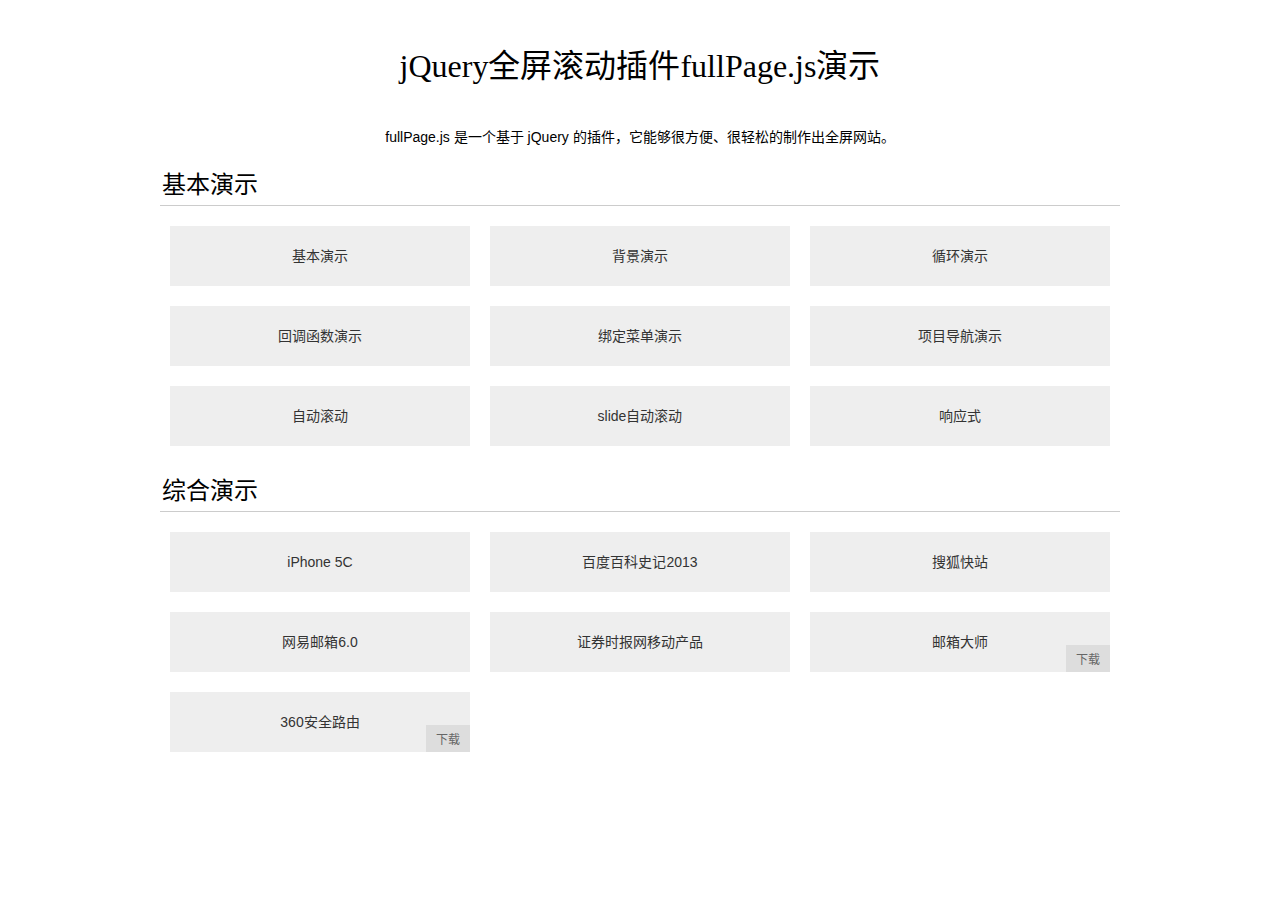
<file: assets/fullPage/index.html>
<!DOCTYPE html>
<html lang="zh-CN">
<head>
<meta charset="utf-8">
<title>jQuery全屏滚动插件fullPage.js演示_dowebok</title>
<style>
* { margin: 0; padding: 0;}
.wrap { width: 960px; margin: 0 auto; font: 14px Tahoma,Helvetica,Arial,"宋体";}
p { margin: 14px 0; text-align: center;}
h2 { margin-bottom: 20px; padding: 5px 2px; border-bottom: 1px solid #ccc; font: 500 24px "Microsoft Yahei";}
ul { margin-top: 20px; list-style-type: none; overflow: hidden; zoom: 1;}
li { position: relative; float: left; width: 300px; margin: 0 10px 20px;}
ul a { float: left; width: 300px; height: 60px; line-height: 60px; color: #333; text-align: center; text-decoration: none; background-color: #eee;}
ul .downLink { position: absolute; right: 0; bottom: 0; width: auto; height: auto; padding: 5px 10px; line-height: normal; font-size: 12px; color: #666; background-color: #ddd;}
ul .downLink:hover { color: #000;}
</style>
</head>

<body>
<h1 style="margin: 40px; font: 32px Microsoft Yahei; text-align: center;">jQuery全屏滚动插件fullPage.js演示</h1>

<div class="wrap">
	<p>fullPage.js 是一个基于 jQuery 的插件，它能够很方便、很轻松的制作出全屏网站。</p>
	<h2>基本演示</h2>
	<ul>
		<li><a href="index2.html" target="_blank">基本演示</a></li>
		<li><a href="index3.html" target="_blank">背景演示</a></li>
		<li><a href="index4.html" target="_blank">循环演示</a></li>
		<li><a href="index5.html" target="_blank">回调函数演示</a></li>
		<li><a href="index6.html" target="_blank">绑定菜单演示</a></li>
		<li><a href="index7.html" target="_blank">项目导航演示</a></li>
		<li><a href="index11.html" target="_blank">自动滚动</a></li>
		<li><a href="index12.html" target="_blank">slide自动滚动</a></li>
		<li><a href="index13.html" target="_blank">响应式</a></li>
	</ul>

	<h2>综合演示</h2>
	<ul>
		<li><a href="http://www.dowebok.com/demo/2014/77/index8.html" target="_blank">iPhone 5C</a></li>
		<li><a href="http://www.dowebok.com/demo/2014/78/" target="_blank">百度百科史记2013</a></li>
		<li><a href="http://www.dowebok.com/demo/2014/80/" target="_blank">搜狐快站</a></li>
		<li><a href="http://www.dowebok.com/demo/2014/97/" target="_blank">网易邮箱6.0</a></li>
		<li><a href="http://www.dowebok.com/demo/2014/77/index9.html" target="_blank">证券时报网移动产品</a></li>
		<li><a href="http://www.dowebok.com/demo/126/" target="_blank">邮箱大师</a> <a class="downLink" href="http://www.400gb.com/file/74538329" target="_blank">下载</a></li>
		<li><a href="index10.html" target="_blank">360安全路由</a> <a class="downLink" href="http://www.400gb.com/file/74322911" target="_blank">下载</a></li>
	</ul>
</div>

<style>
.menu { height: 30px; margin-bottom: 30px; padding: 10px; background-color: #f0f0f0; text-align: center;}
.menu a { display: inline-block; height: 30px; padding: 0 20px; line-height: 30px; font-size: 14px; color: #333; text-decoration: none;}
.menu a:hover { color: #000; background-color: #e9e9e9;}
.menu .cur { background-color: #ddd !important; color: #000;}

.vad { margin:80px 0 5px; font-family: arial,宋体,sans-serif; text-align:center;}
.vad a { display:inline-block; height: 36px; line-height: 36px; margin:0 5px; padding:0 50px; font-size:14px; text-align:center; color:#eee; text-decoration:none; background-color:#222;}
.vad a:hover { color:#fff; background-color:#000;}
.thead { width: 728px; height: 90px; margin: 0 auto;}
</style>

<!--<p class="vad">-->
	<!--<a href="http://www.dowebok.com/" target="_blank">dowebok.com</a>-->
	<!--<a href="http://www.dowebok.com/77.html" target="_blank">说 明</a>-->
	<!--<a href="http://www.dowebok.com/77.html" target="_blank">下 载</a>-->
<!--</p>-->

</body>
</html>
</file>
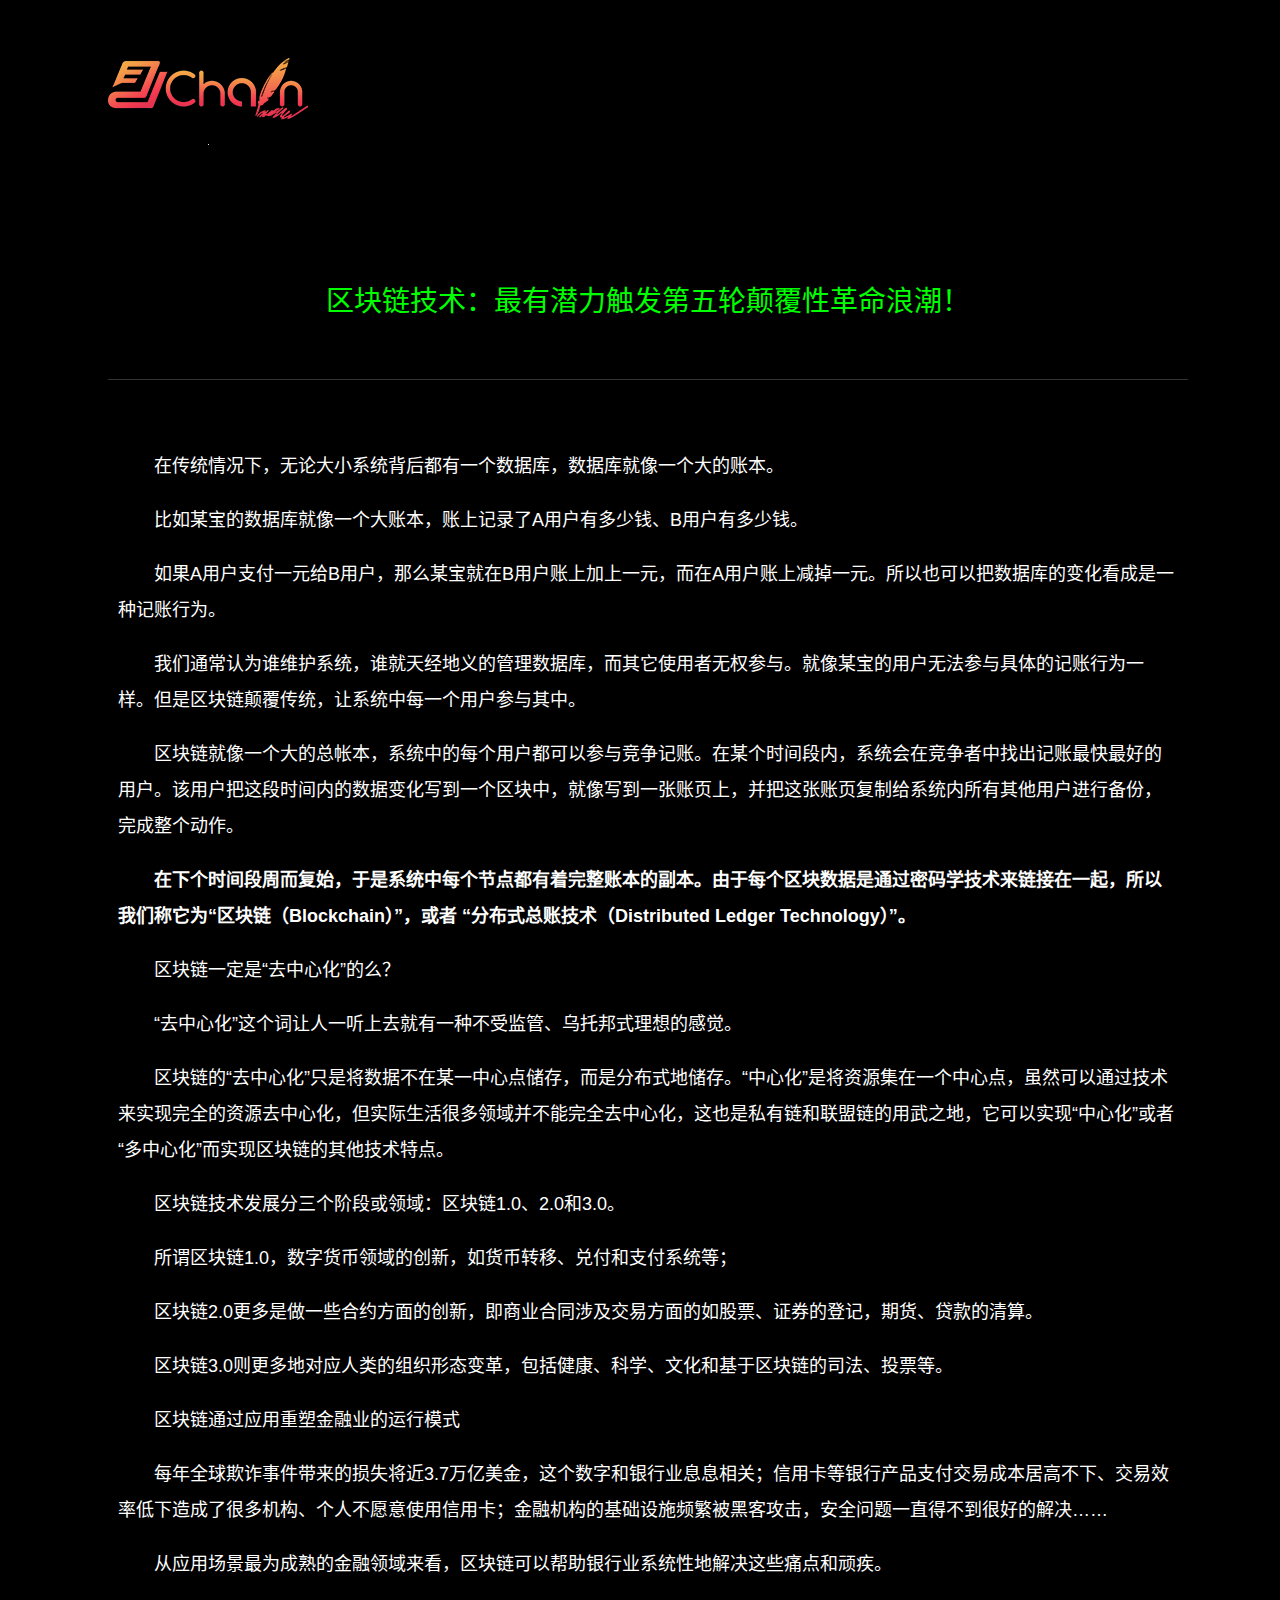
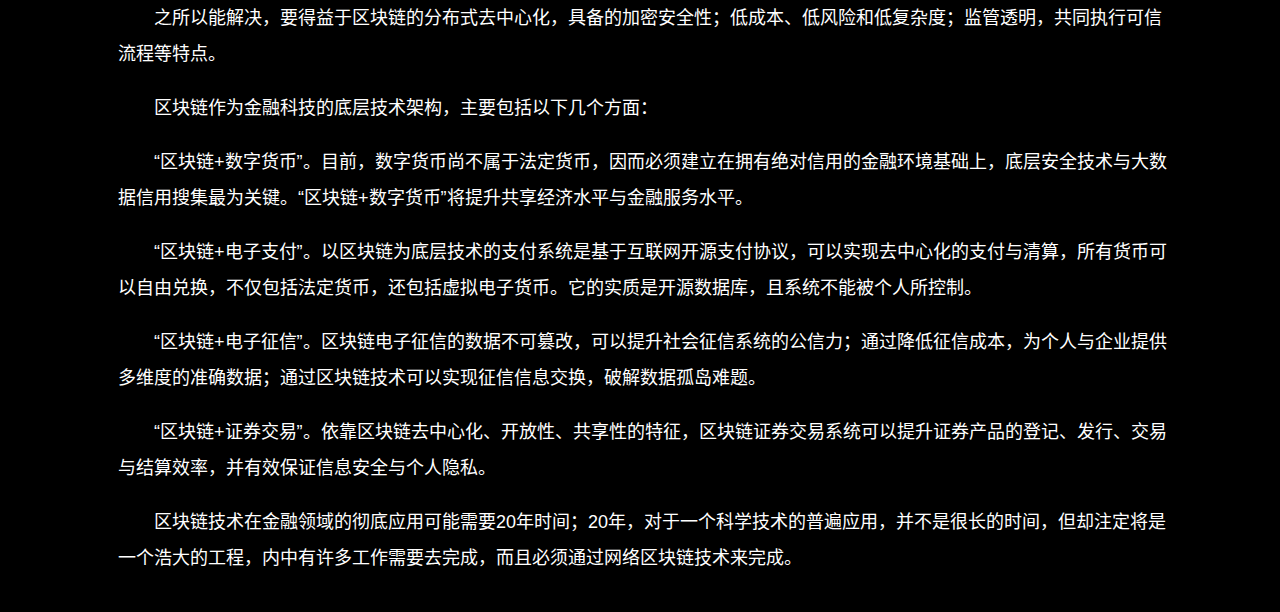
<file: news01.html>
<!DOCTYPE html>
<html lang="zh-cn">
<head>
  <meta charset="UTF-8" />
  <title>EduChain教育链</title>
    <meta name="description" content="区块链应用提供一站式服务解决方案." />
    <meta name="keywords" content="EduChain,区块链" />
    <meta name="viewport" content="width=device-width,initial-scale=1.0,maximum-scale=1.0,minimum-scale=1.0,user-scalable=no" />
    <link href="css/news.css" rel="stylesheet" />
</head>
 

<body>
  


<div class="cscenter">
   <a href="../"><img src="images/logo.png" alt="EduChain" /></a>
    <br/>      
      <div class="csDiv">
        <div class="csDivtop">
       区块链技术：最有潜力触发第五轮颠覆性革命浪潮！
        </div>
        <li></li>
         <div class="csDivtext">
      <p>
在传统情况下，无论大小系统背后都有一个数据库，数据库就像一个大的账本。</p>
<p>
比如某宝的数据库就像一个大账本，账上记录了A用户有多少钱、B用户有多少钱。</p>
<p>
  如果A用户支付一元给B用户，那么某宝就在B用户账上加上一元，而在A用户账上减掉一元。所以也可以把数据库的变化看成是一种记账行为。</p>
<p>
我们通常认为谁维护系统，谁就天经地义的管理数据库，而其它使用者无权参与。就像某宝的用户无法参与具体的记账行为一样。但是区块链颠覆传统，让系统中每一个用户参与其中。</p>
<p>区块链就像一个大的总帐本，系统中的每个用户都可以参与竞争记账。在某个时间段内，系统会在竞争者中找出记账最快最好的用户。该用户把这段时间内的数据变化写到一个区块中，就像写到一张账页上，并把这张账页复制给系统内所有其他用户进行备份，完成整个动作。</p>
<p><strong>在下个时间段周而复始，于是系统中每个节点都有着完整账本的副本。由于每个区块数据是通过密码学技术来链接在一起，所以我们称它为“区块链（Blockchain）”，或者 “分布式总账技术（Distributed Ledger Technology）”。</strong></p>
<p>区块链一定是“去中心化”的么？</p>
<p>“去中心化”这个词让人一听上去就有一种不受监管、乌托邦式理想的感觉。</p>
<p>区块链的“去中心化”只是将数据不在某一中心点储存，而是分布式地储存。“中心化”是将资源集在一个中心点，虽然可以通过技术来实现完全的资源去中心化，但实际生活很多领域并不能完全去中心化，这也是私有链和联盟链的用武之地，它可以实现“中心化”或者“多中心化”而实现区块链的其他技术特点。</p>
<p>区块链技术发展分三个阶段或领域：区块链1.0、2.0和3.0。</p>
<p>所谓区块链1.0，数字货币领域的创新，如货币转移、兑付和支付系统等；</p>
<p>区块链2.0更多是做一些合约方面的创新，即商业合同涉及交易方面的如股票、证券的登记，期货、贷款的清算。</p>
<p>区块链3.0则更多地对应人类的组织形态变革，包括健康、科学、文化和基于区块链的司法、投票等。</p>
<p>区块链通过应用重塑金融业的运行模式</p>
<p>每年全球欺诈事件带来的损失将近3.7万亿美金，这个数字和银行业息息相关；信用卡等银行产品支付交易成本居高不下、交易效率低下造成了很多机构、个人不愿意使用信用卡；金融机构的基础设施频繁被黑客攻击，安全问题一直得不到很好的解决……</p>
<p>从应用场景最为成熟的金融领域来看，区块链可以帮助银行业系统性地解决这些痛点和顽疾。</p>
<p>之所以能解决，要得益于区块链的分布式去中心化，具备的加密安全性；低成本、低风险和低复杂度；监管透明，共同执行可信流程等特点。</p>
<p>区块链作为金融科技的底层技术架构，主要包括以下几个方面：</p>
<p>“区块链+数字货币”。目前，数字货币尚不属于法定货币，因而必须建立在拥有绝对信用的金融环境基础上，底层安全技术与大数据信用搜集最为关键。“区块链+数字货币”将提升共享经济水平与金融服务水平。</p>
<p>“区块链+电子支付”。以区块链为底层技术的支付系统是基于互联网开源支付协议，可以实现去中心化的支付与清算，所有货币可以自由兑换，不仅包括法定货币，还包括虚拟电子货币。它的实质是开源数据库，且系统不能被个人所控制。</p>
<p>“区块链+电子征信”。区块链电子征信的数据不可篡改，可以提升社会征信系统的公信力；通过降低征信成本，为个人与企业提供多维度的准确数据；通过区块链技术可以实现征信信息交换，破解数据孤岛难题。</p>
<p>“区块链+证券交易”。依靠区块链去中心化、开放性、共享性的特征，区块链证券交易系统可以提升证券产品的登记、发行、交易与结算效率，并有效保证信息安全与个人隐私。</p>
<p>区块链技术在金融领域的彻底应用可能需要20年时间；20年，对于一个科学技术的普遍应用，并不是很长的时间，但却注定将是一个浩大的工程，内中有许多工作需要去完成，而且必须通过网络区块链技术来完成。</p>
        </div>

      </div>

</div>
</body>
</html>
</file>
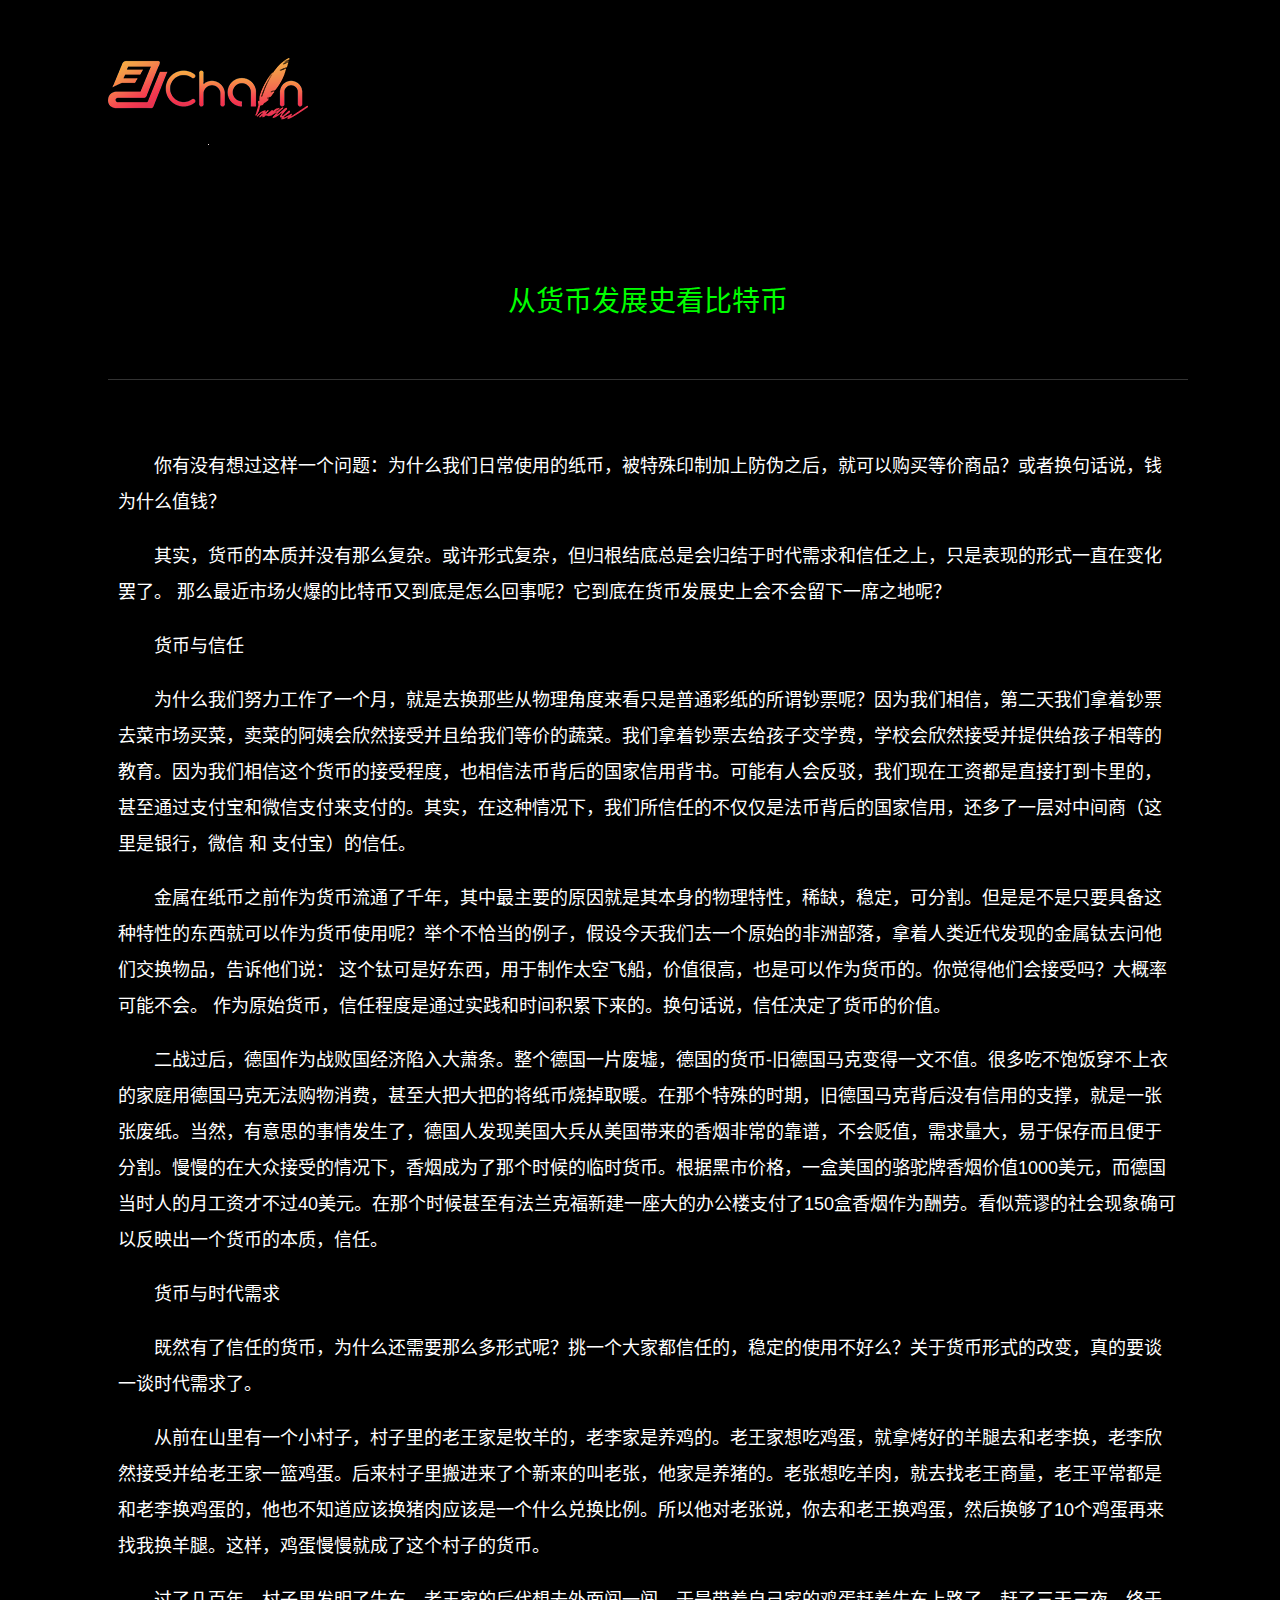
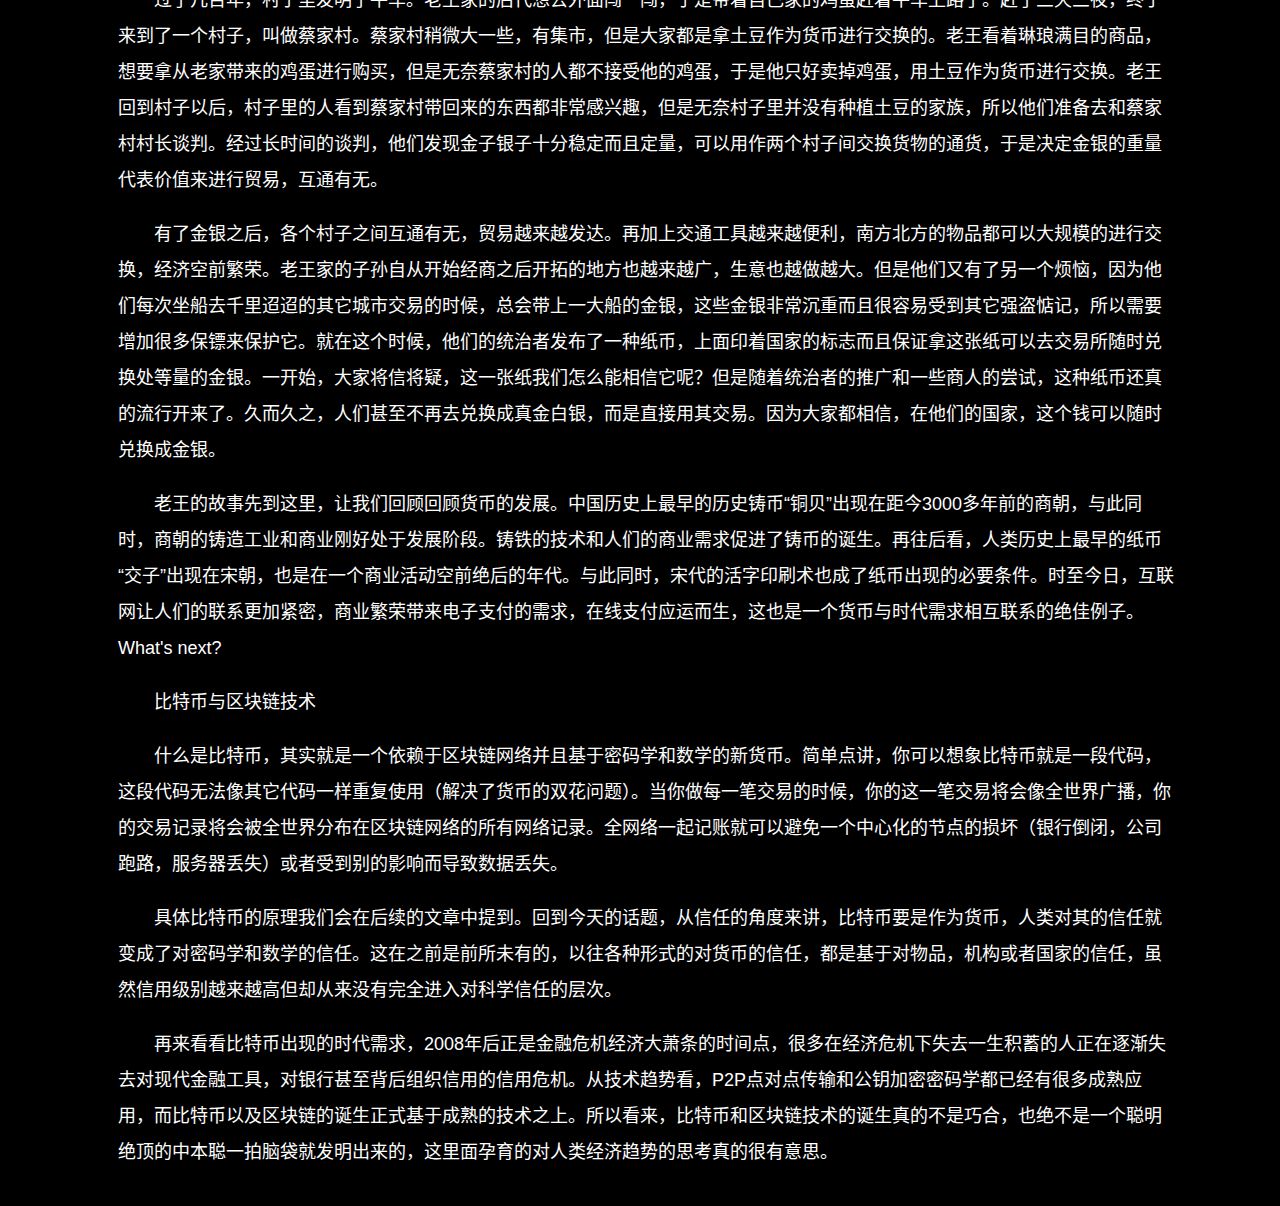
<file: news02.html>
<!DOCTYPE html>
<html lang="zh-cn">
<head>
  <meta charset="UTF-8" />
  <title>EduChain教育链</title>
    <meta name="description" content="区块链应用提供一站式服务解决方案." />
    <meta name="keywords" content="EduChain,区块链" />
    <meta name="viewport" content="width=device-width,initial-scale=1.0,maximum-scale=1.0,minimum-scale=1.0,user-scalable=no" />
    <link href="css/news.css" rel="stylesheet" />
</head>
 

<body>
  


<div class="cscenter">
    <a href="../"><img src="images/logo.png" alt="EduChain" /></a>
    <br/>      
      <div class="csDiv">
        <div class="csDivtop">
      从货币发展史看比特币
        </div>
        <li></li>
         <div class="csDivtext">
<p>你有没有想过这样一个问题：为什么我们日常使用的纸币，被特殊印制加上防伪之后，就可以购买等价商品？或者换句话说，钱为什么值钱？</p>
<p>其实，货币的本质并没有那么复杂。或许形式复杂，但归根结底总是会归结于时代需求和信任之上，只是表现的形式一直在变化罢了。 那么最近市场火爆的比特币又到底是怎么回事呢？它到底在货币发展史上会不会留下一席之地呢？</p>
<p>货币与信任</p>
<p>为什么我们努力工作了一个月，就是去换那些从物理角度来看只是普通彩纸的所谓钞票呢？因为我们相信，第二天我们拿着钞票去菜市场买菜，卖菜的阿姨会欣然接受并且给我们等价的蔬菜。我们拿着钞票去给孩子交学费，学校会欣然接受并提供给孩子相等的教育。因为我们相信这个货币的接受程度，也相信法币背后的国家信用背书。可能有人会反驳，我们现在工资都是直接打到卡里的，甚至通过支付宝和微信支付来支付的。其实，在这种情况下，我们所信任的不仅仅是法币背后的国家信用，还多了一层对中间商（这里是银行，微信 和 支付宝）的信任。</p>
<p>金属在纸币之前作为货币流通了千年，其中最主要的原因就是其本身的物理特性，稀缺，稳定，可分割。但是是不是只要具备这种特性的东西就可以作为货币使用呢？举个不恰当的例子，假设今天我们去一个原始的非洲部落，拿着人类近代发现的金属钛去问他们交换物品，告诉他们说： 这个钛可是好东西，用于制作太空飞船，价值很高，也是可以作为货币的。你觉得他们会接受吗？大概率可能不会。 作为原始货币，信任程度是通过实践和时间积累下来的。换句话说，信任决定了货币的价值。</p>
<p>二战过后，德国作为战败国经济陷入大萧条。整个德国一片废墟，德国的货币-旧德国马克变得一文不值。很多吃不饱饭穿不上衣的家庭用德国马克无法购物消费，甚至大把大把的将纸币烧掉取暖。在那个特殊的时期，旧德国马克背后没有信用的支撑，就是一张张废纸。当然，有意思的事情发生了，德国人发现美国大兵从美国带来的香烟非常的靠谱，不会贬值，需求量大，易于保存而且便于分割。慢慢的在大众接受的情况下，香烟成为了那个时候的临时货币。根据黑市价格，一盒美国的骆驼牌香烟价值1000美元，而德国当时人的月工资才不过40美元。在那个时候甚至有法兰克福新建一座大的办公楼支付了150盒香烟作为酬劳。看似荒谬的社会现象确可以反映出一个货币的本质，信任。</p>
<p>货币与时代需求</p>
<p>既然有了信任的货币，为什么还需要那么多形式呢？挑一个大家都信任的，稳定的使用不好么？关于货币形式的改变，真的要谈一谈时代需求了。</p>
<p>从前在山里有一个小村子，村子里的老王家是牧羊的，老李家是养鸡的。老王家想吃鸡蛋，就拿烤好的羊腿去和老李换，老李欣然接受并给老王家一篮鸡蛋。后来村子里搬进来了个新来的叫老张，他家是养猪的。老张想吃羊肉，就去找老王商量，老王平常都是和老李换鸡蛋的，他也不知道应该换猪肉应该是一个什么兑换比例。所以他对老张说，你去和老王换鸡蛋，然后换够了10个鸡蛋再来找我换羊腿。这样，鸡蛋慢慢就成了这个村子的货币。</p>
<p>过了几百年，村子里发明了牛车。老王家的后代想去外面闯一闯，于是带着自己家的鸡蛋赶着牛车上路了。赶了三天三夜，终于来到了一个村子，叫做蔡家村。蔡家村稍微大一些，有集市，但是大家都是拿土豆作为货币进行交换的。老王看着琳琅满目的商品，想要拿从老家带来的鸡蛋进行购买，但是无奈蔡家村的人都不接受他的鸡蛋，于是他只好卖掉鸡蛋，用土豆作为货币进行交换。老王回到村子以后，村子里的人看到蔡家村带回来的东西都非常感兴趣，但是无奈村子里并没有种植土豆的家族，所以他们准备去和蔡家村村长谈判。经过长时间的谈判，他们发现金子银子十分稳定而且定量，可以用作两个村子间交换货物的通货，于是决定金银的重量代表价值来进行贸易，互通有无。</p>
<p>有了金银之后，各个村子之间互通有无，贸易越来越发达。再加上交通工具越来越便利，南方北方的物品都可以大规模的进行交换，经济空前繁荣。老王家的子孙自从开始经商之后开拓的地方也越来越广，生意也越做越大。但是他们又有了另一个烦恼，因为他们每次坐船去千里迢迢的其它城市交易的时候，总会带上一大船的金银，这些金银非常沉重而且很容易受到其它强盗惦记，所以需要增加很多保镖来保护它。就在这个时候，他们的统治者发布了一种纸币，上面印着国家的标志而且保证拿这张纸可以去交易所随时兑换处等量的金银。一开始，大家将信将疑，这一张纸我们怎么能相信它呢？但是随着统治者的推广和一些商人的尝试，这种纸币还真的流行开来了。久而久之，人们甚至不再去兑换成真金白银，而是直接用其交易。因为大家都相信，在他们的国家，这个钱可以随时兑换成金银。</p>
<p>老王的故事先到这里，让我们回顾回顾货币的发展。中国历史上最早的历史铸币“铜贝”出现在距今3000多年前的商朝，与此同时，商朝的铸造工业和商业刚好处于发展阶段。铸铁的技术和人们的商业需求促进了铸币的诞生。再往后看，人类历史上最早的纸币“交子”出现在宋朝，也是在一个商业活动空前绝后的年代。与此同时，宋代的活字印刷术也成了纸币出现的必要条件。时至今日，互联网让人们的联系更加紧密，商业繁荣带来电子支付的需求，在线支付应运而生，这也是一个货币与时代需求相互联系的绝佳例子。 What's next?</p>
<p>比特币与区块链技术</p>
<p>什么是比特币，其实就是一个依赖于区块链网络并且基于密码学和数学的新货币。简单点讲，你可以想象比特币就是一段代码，这段代码无法像其它代码一样重复使用（解决了货币的双花问题）。当你做每一笔交易的时候，你的这一笔交易将会像全世界广播，你的交易记录将会被全世界分布在区块链网络的所有网络记录。全网络一起记账就可以避免一个中心化的节点的损坏（银行倒闭，公司跑路，服务器丢失）或者受到别的影响而导致数据丢失。</p>
<p>具体比特币的原理我们会在后续的文章中提到。回到今天的话题，从信任的角度来讲，比特币要是作为货币，人类对其的信任就变成了对密码学和数学的信任。这在之前是前所未有的，以往各种形式的对货币的信任，都是基于对物品，机构或者国家的信任，虽然信用级别越来越高但却从来没有完全进入对科学信任的层次。 </p>
<p>再来看看比特币出现的时代需求，2008年后正是金融危机经济大萧条的时间点，很多在经济危机下失去一生积蓄的人正在逐渐失去对现代金融工具，对银行甚至背后组织信用的信用危机。从技术趋势看，P2P点对点传输和公钥加密密码学都已经有很多成熟应用，而比特币以及区块链的诞生正式基于成熟的技术之上。所以看来，比特币和区块链技术的诞生真的不是巧合，也绝不是一个聪明绝顶的中本聪一拍脑袋就发明出来的，这里面孕育的对人类经济趋势的思考真的很有意思。</p>

        </div>

      </div>

</div>
</body>
</html>
</file>
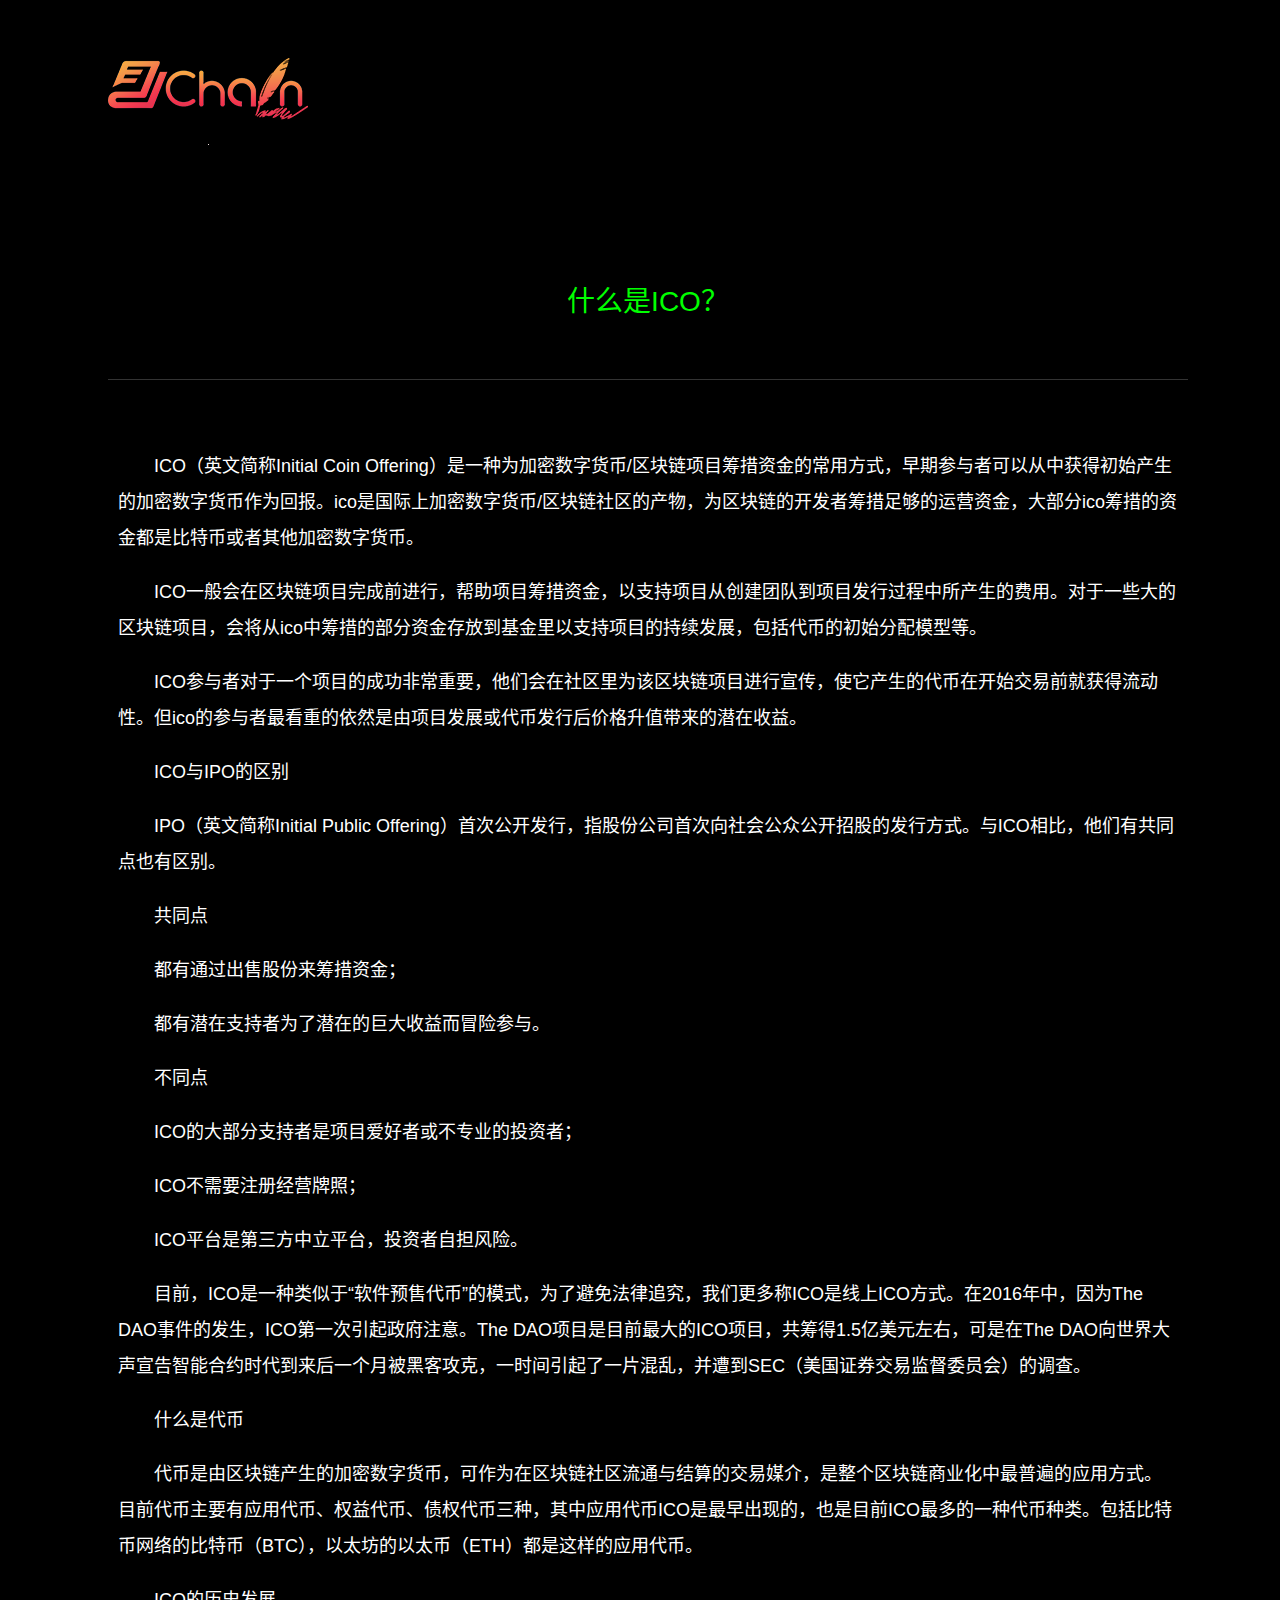
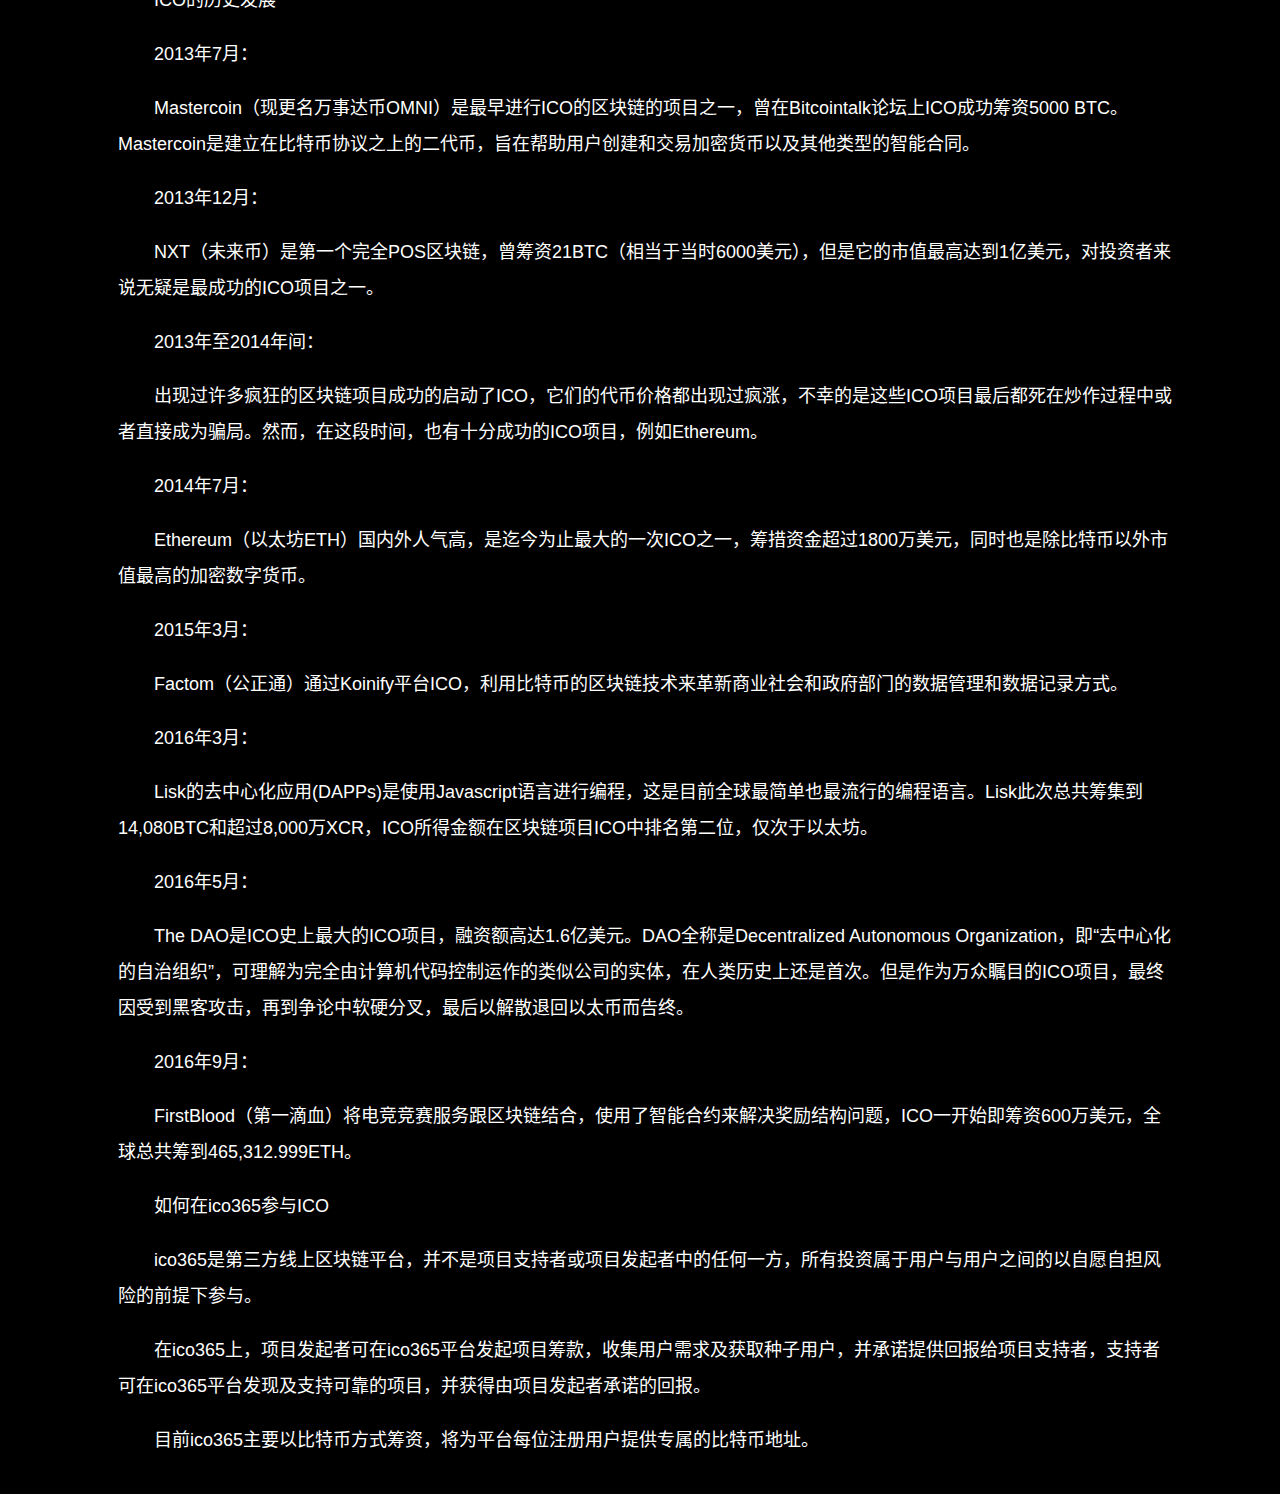
<file: news03.html>
<!DOCTYPE html>
<html lang="zh-cn">
<head>
  <meta charset="UTF-8" />
  <title>EduChain教育链</title>
    <meta name="description" content="区块链应用提供一站式服务解决方案." />
    <meta name="keywords" content="EduChain,区块链" />
    <meta name="viewport" content="width=device-width,initial-scale=1.0,maximum-scale=1.0,minimum-scale=1.0,user-scalable=no" />
    <link href="css/news.css" rel="stylesheet" />
</head>
 

<body>
  


<div class="cscenter">
    <a href="../"><img src="images/logo.png" alt="EduChain" /></a>
    <br/>      
      <div class="csDiv">
        <div class="csDivtop">
      什么是ICO？
        </div>
        <li></li>
         <div class="csDivtext">
<p>ICO（英文简称Initial Coin Offering）是一种为加密数字货币/区块链项目筹措资金的常用方式，早期参与者可以从中获得初始产生的加密数字货币作为回报。ico是国际上加密数字货币/区块链社区的产物，为区块链的开发者筹措足够的运营资金，大部分ico筹措的资金都是比特币或者其他加密数字货币。</p>
<p>ICO一般会在区块链项目完成前进行，帮助项目筹措资金，以支持项目从创建团队到项目发行过程中所产生的费用。对于一些大的区块链项目，会将从ico中筹措的部分资金存放到基金里以支持项目的持续发展，包括代币的初始分配模型等。</p>
<p>ICO参与者对于一个项目的成功非常重要，他们会在社区里为该区块链项目进行宣传，使它产生的代币在开始交易前就获得流动性。但ico的参与者最看重的依然是由项目发展或代币发行后价格升值带来的潜在收益。</p>
<p>ICO与IPO的区别</p>
<p>IPO（英文简称Initial Public Offering）首次公开发行，指股份公司首次向社会公众公开招股的发行方式。与ICO相比，他们有共同点也有区别。</p>
<p>共同点</p>
<p>都有通过出售股份来筹措资金；</p>
<p>都有潜在支持者为了潜在的巨大收益而冒险参与。</p>
<p>不同点</p>
<p>ICO的大部分支持者是项目爱好者或不专业的投资者；</p>
<p>ICO不需要注册经营牌照；</p>
<p>ICO平台是第三方中立平台，投资者自担风险。</p>
<p>目前，ICO是一种类似于“软件预售代币”的模式，为了避免法律追究，我们更多称ICO是线上ICO方式。在2016年中，因为The DAO事件的发生，ICO第一次引起政府注意。The DAO项目是目前最大的ICO项目，共筹得1.5亿美元左右，可是在The DAO向世界大声宣告智能合约时代到来后一个月被黑客攻克，一时间引起了一片混乱，并遭到SEC（美国证券交易监督委员会）的调查。</p>
<p>什么是代币</p>
<p>代币是由区块链产生的加密数字货币，可作为在区块链社区流通与结算的交易媒介，是整个区块链商业化中最普遍的应用方式。目前代币主要有应用代币、权益代币、债权代币三种，其中应用代币ICO是最早出现的，也是目前ICO最多的一种代币种类。包括比特币网络的比特币（BTC），以太坊的以太币（ETH）都是这样的应用代币。</p>
<p>ICO的历史发展</p>
<p>2013年7月：</p>
<p>Mastercoin（现更名万事达币OMNI）是最早进行ICO的区块链的项目之一，曾在Bitcointalk论坛上ICO成功筹资5000 BTC。Mastercoin是建立在比特币协议之上的二代币，旨在帮助用户创建和交易加密货币以及其他类型的智能合同。</p>
<p>2013年12月：</p>
<p>NXT（未来币）是第一个完全POS区块链，曾筹资21BTC（相当于当时6000美元），但是它的市值最高达到1亿美元，对投资者来说无疑是最成功的ICO项目之一。</p>
<p>2013年至2014年间：</p>
<p>出现过许多疯狂的区块链项目成功的启动了ICO，它们的代币价格都出现过疯涨，不幸的是这些ICO项目最后都死在炒作过程中或者直接成为骗局。然而，在这段时间，也有十分成功的ICO项目，例如Ethereum。</p>
<p>2014年7月：</p>
<p>Ethereum（以太坊ETH）国内外人气高，是迄今为止最大的一次ICO之一，筹措资金超过1800万美元，同时也是除比特币以外市值最高的加密数字货币。</p>
<p>2015年3月：</p>
<p>Factom（公正通）通过Koinify平台ICO，利用比特币的区块链技术来革新商业社会和政府部门的数据管理和数据记录方式。</p>
<p>2016年3月：</p>
<p>Lisk的去中心化应用(DAPPs)是使用Javascript语言进行编程，这是目前全球最简单也最流行的编程语言。Lisk此次总共筹集到14,080BTC和超过8,000万XCR，ICO所得金额在区块链项目ICO中排名第二位，仅次于以太坊。</p>
<p>2016年5月：</p>
<p>The DAO是ICO史上最大的ICO项目，融资额高达1.6亿美元。DAO全称是Decentralized Autonomous Organization，即“去中心化的自治组织”，可理解为完全由计算机代码控制运作的类似公司的实体，在人类历史上还是首次。但是作为万众瞩目的ICO项目，最终因受到黑客攻击，再到争论中软硬分叉，最后以解散退回以太币而告终。</p>
<p>2016年9月：</p>
<p>FirstBlood（第一滴血）将电竞竞赛服务跟区块链结合，使用了智能合约来解决奖励结构问题，ICO一开始即筹资600万美元，全球总共筹到465,312.999ETH。</p>
<p>如何在ico365参与ICO</p>
<P>ico365是第三方线上区块链平台，并不是项目支持者或项目发起者中的任何一方，所有投资属于用户与用户之间的以自愿自担风险的前提下参与。</P>
<p>在ico365上，项目发起者可在ico365平台发起项目筹款，收集用户需求及获取种子用户，并承诺提供回报给项目支持者，支持者可在ico365平台发现及支持可靠的项目，并获得由项目发起者承诺的回报。</p>
<p>目前ico365主要以比特币方式筹资，将为平台每位注册用户提供专属的比特币地址。</p>
        </div>

      </div>

</div>
</body>
</html>
</file>
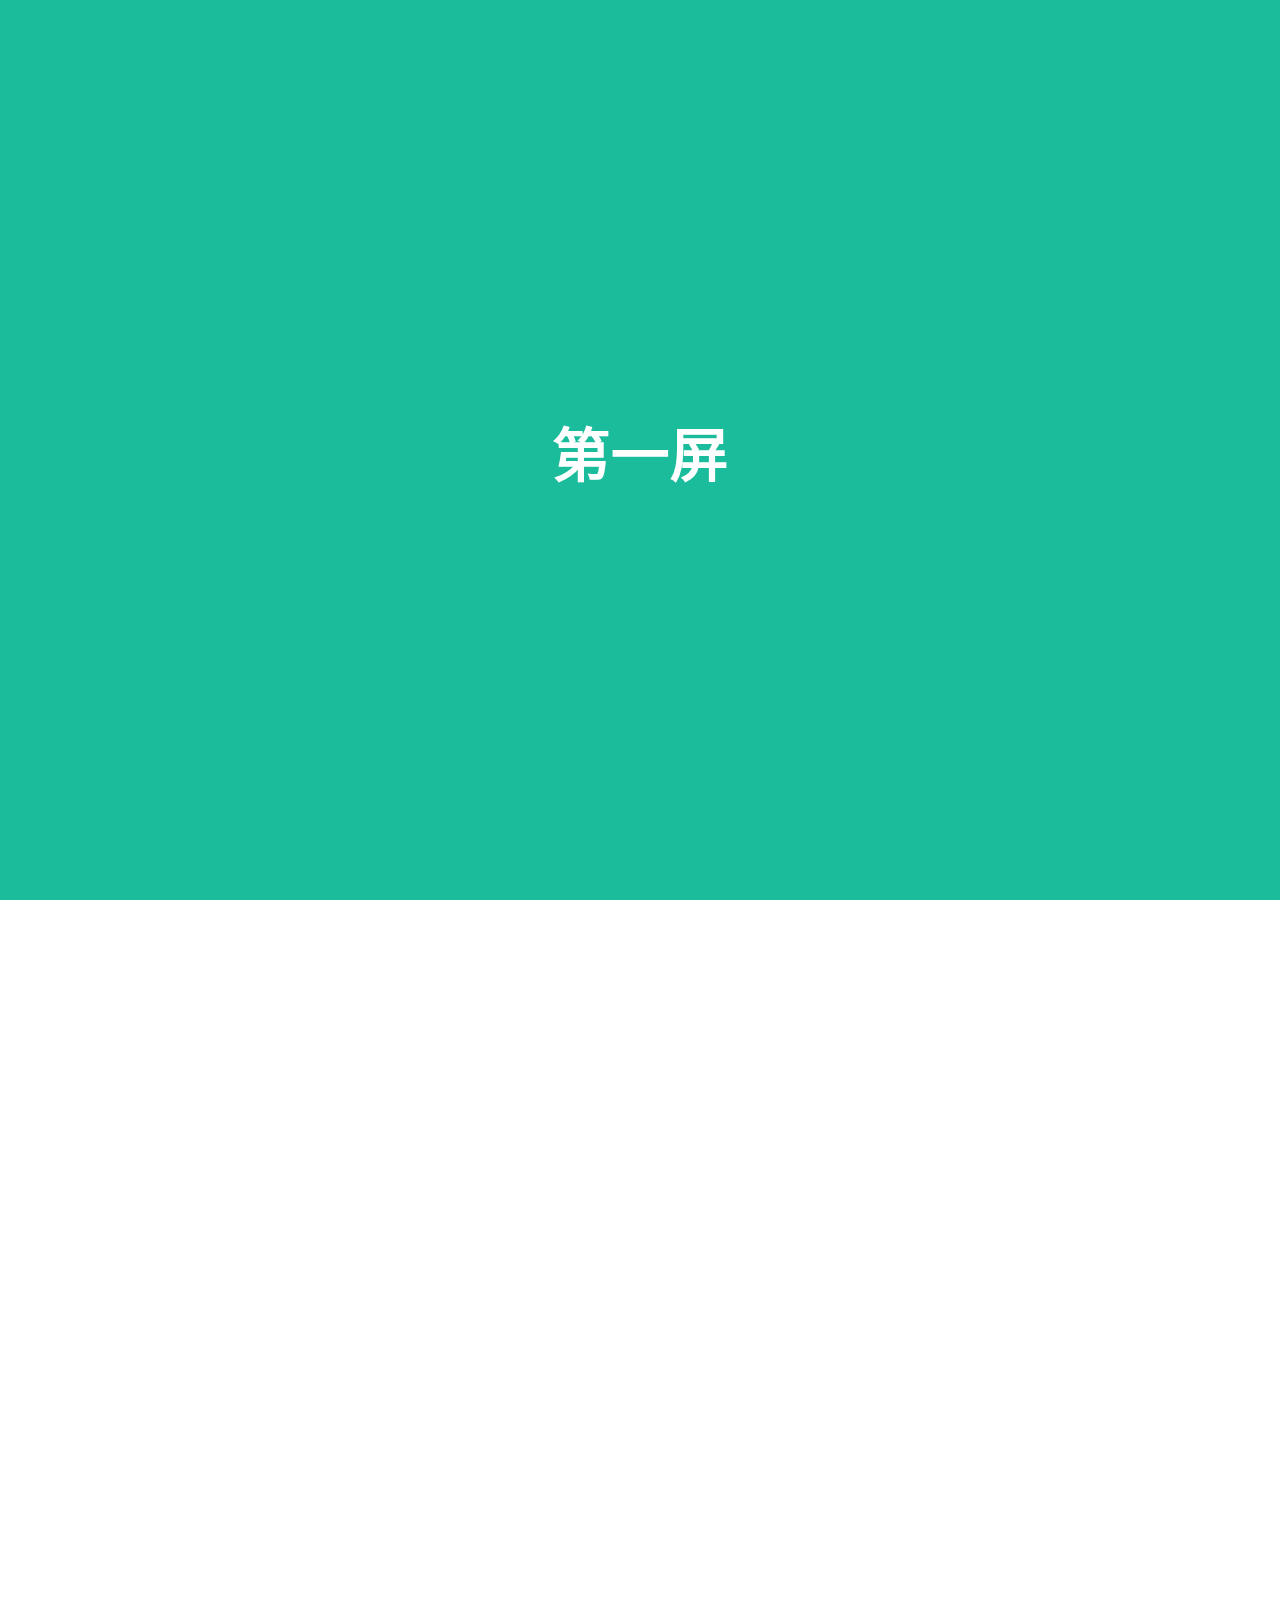
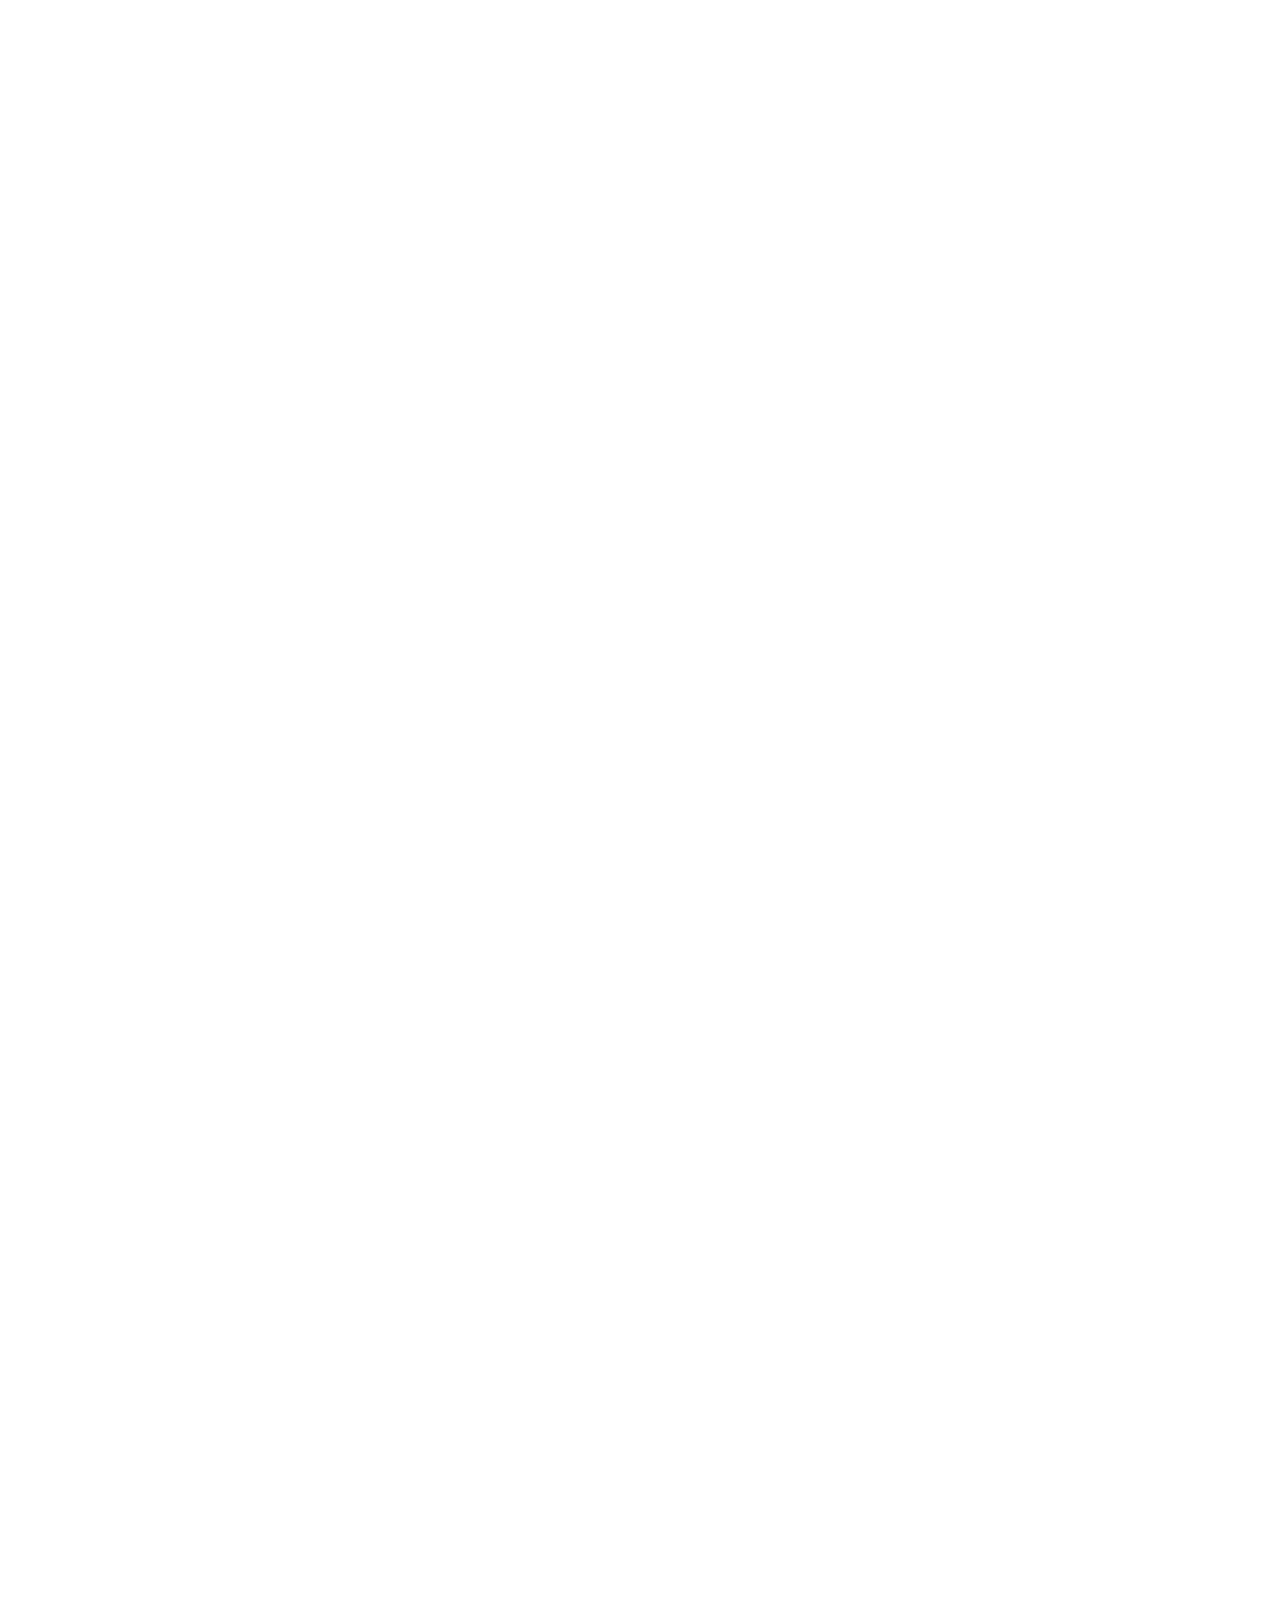
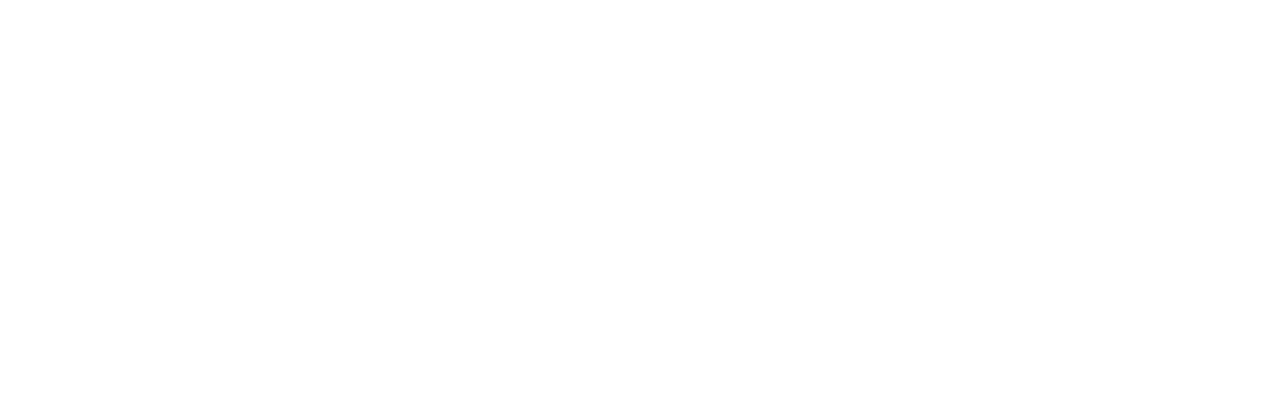
<file: assets/fullPage/index11.html>
﻿<!DOCTYPE html>
<html lang="zh-CN">
<head>
 <meta charset="UTF-8">
 <title>fullPage.js演示-自动滚动_dowebok</title>
 <link rel="stylesheet" href="css/jquery.fullPage.css">
 <style>
.section { text-align: center; font: 50px "Microsoft Yahei"; color: #fff;}
</style>
</head>

<body>
<div id="dowebok">
    <div class="section">
        <h3>第一屏</h3>
    </div>
    <div class="section">
        <h3>第二屏</h3>
    </div>
    <div class="section">
        <h3>第三屏</h3>
    </div>
    <div class="section">
        <h3>第四屏</h3>
    </div>
</div>

<script src="js/jquery-1.8.3.min.js"></script>
<script src="js/jquery.fullPage.min.js"></script>
<script>
$(function(){
    $('#dowebok').fullpage({
        sectionsColor : ['#1bbc9b', '#4BBFC3', '#7BAABE', '#f90'],
        continuousVertical: true
    });

    setInterval(function(){
        $.fn.fullpage.moveSectionDown();
    }, 3000);
});
</script>










<a href="http://www.dowebok.com/" style="display: none;">dowebok</a>
<a href="http://www.dowebok.com/77.html" style="display: none;">jQuery全屏滚动插件fullPage.js</a>

</body>
</html>
</file>
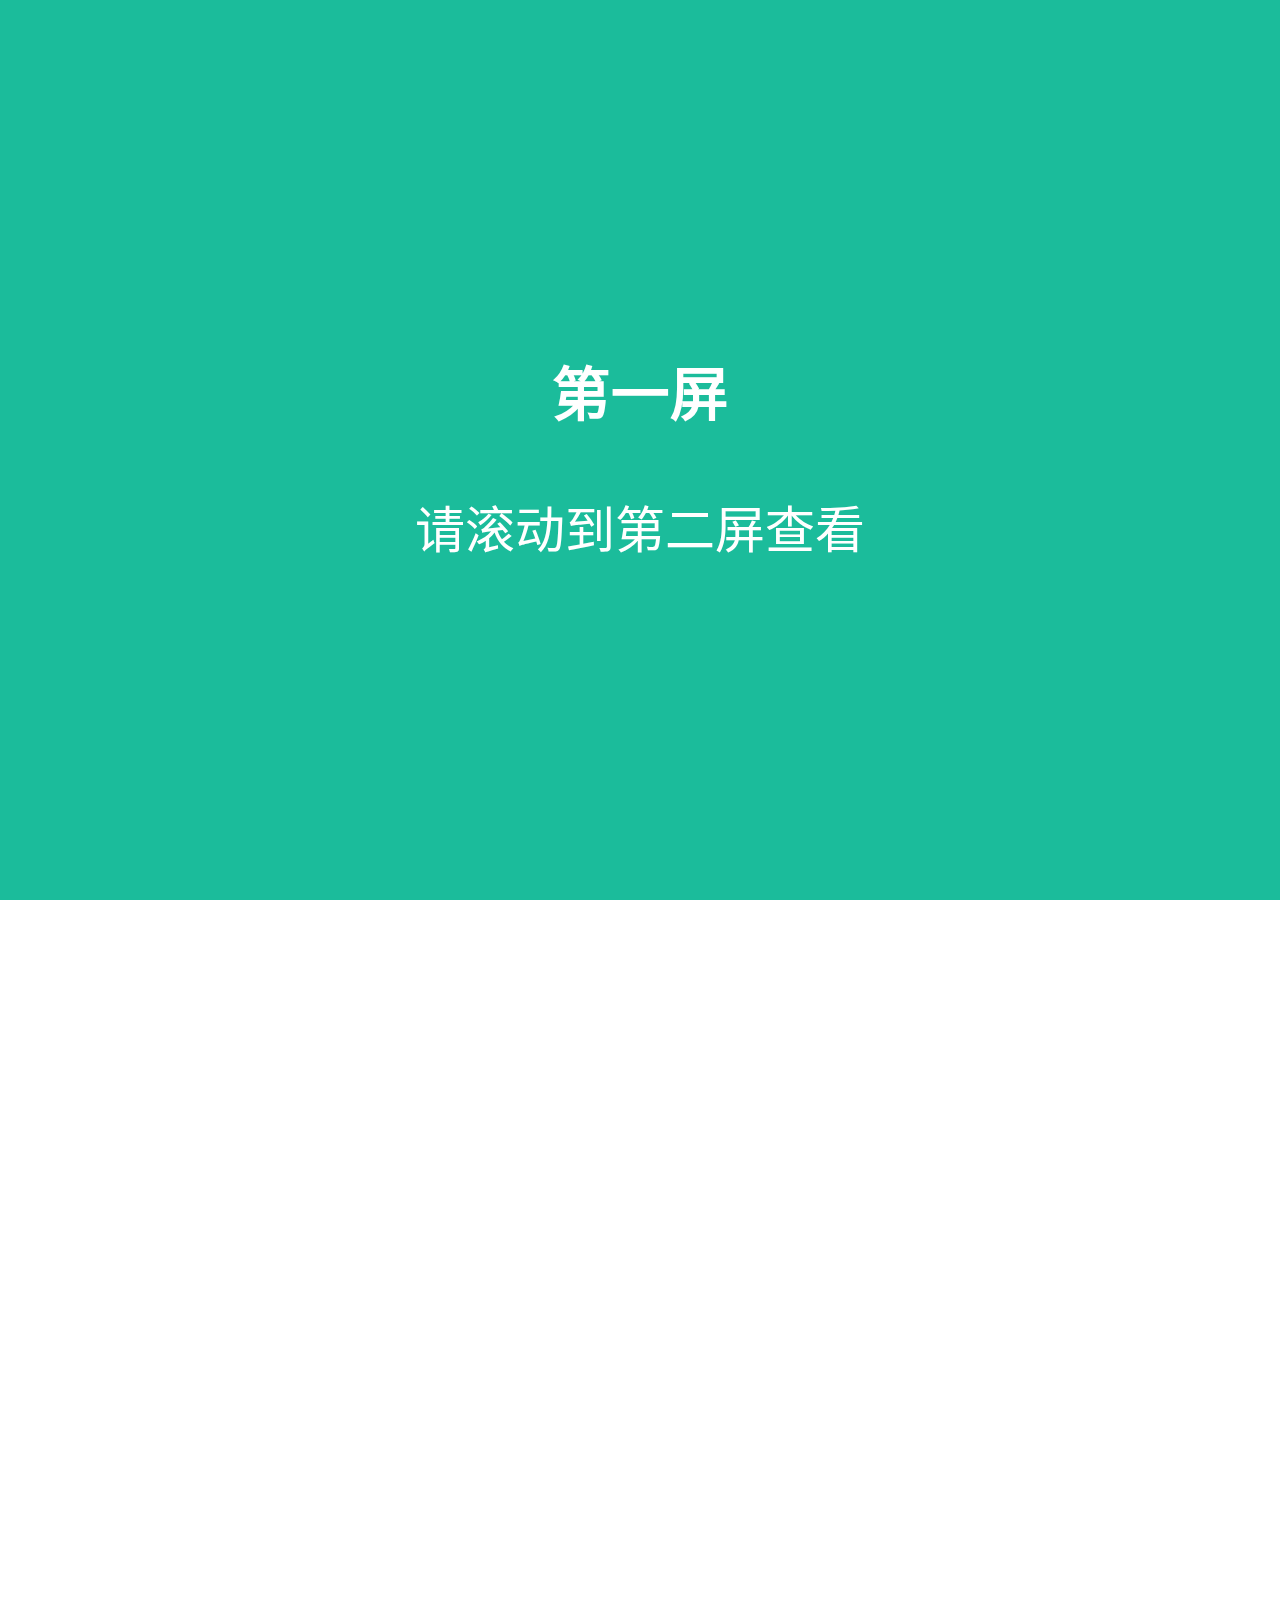
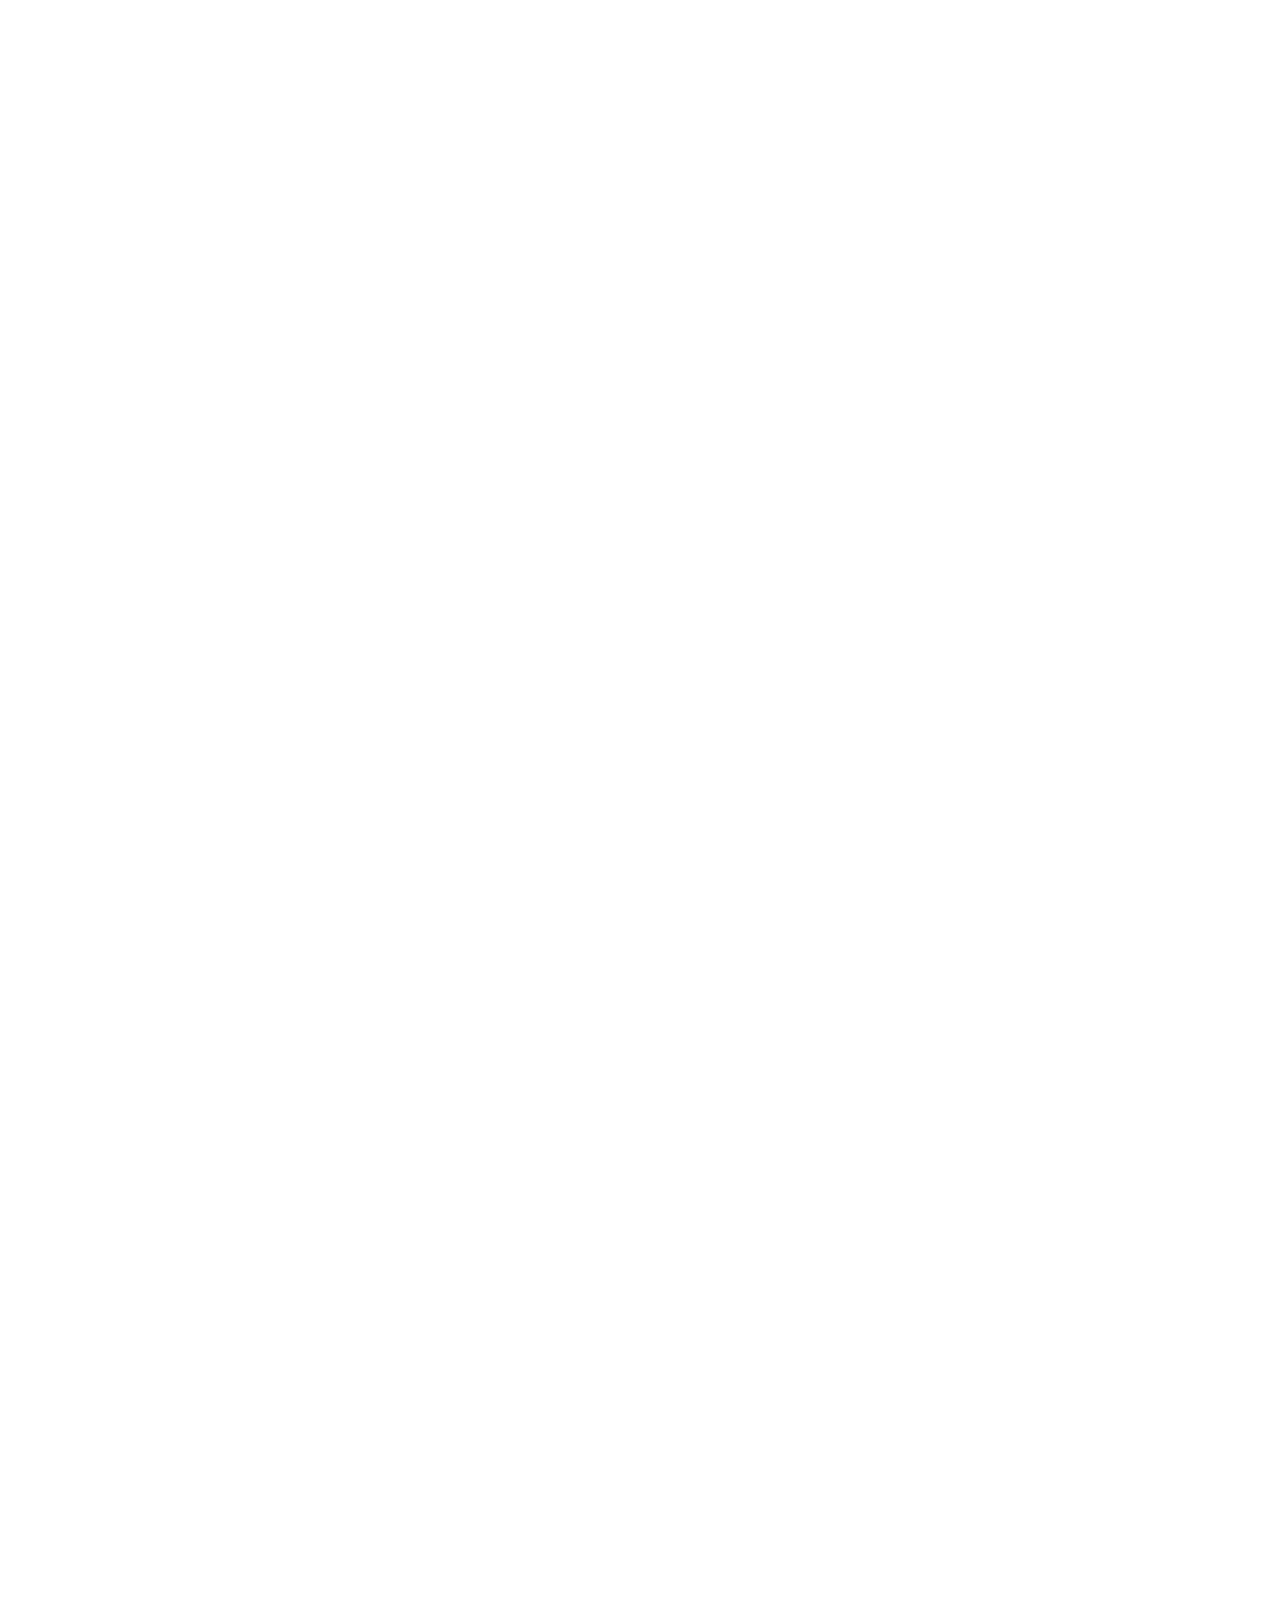
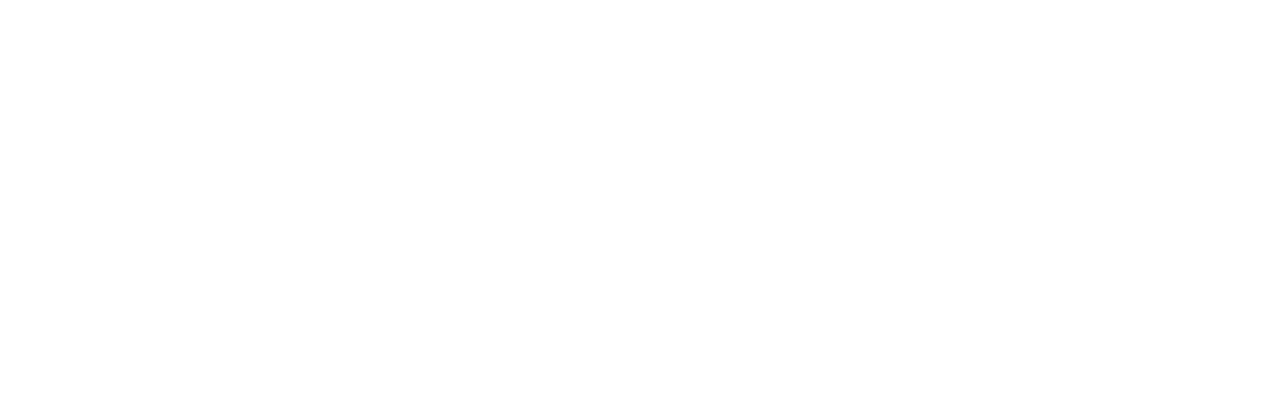
<file: assets/fullPage/index12.html>
﻿<!DOCTYPE html>
<html lang="zh-CN">
<head>
 <meta charset="utf-8">
<title>fullPage.js演示-slide自动滚动_dowebok</title>
 <link rel="stylesheet" href="css/jquery.fullPage.css">
 <style>
.section { text-align: center; font: 50px "Microsoft Yahei"; color: #fff;}
</style>
</head>

<body>
<div id="dowebok">
    <div class="section">
        <h3>第一屏</h3>
        <p>请滚动到第二屏查看</p>
    </div>
    <div class="section">
        <div class="slide"><h3>第二屏的第一屏</h3></div>
        <div class="slide"><h3>第二屏的第二屏</h3></div>
        <div class="slide"><h3>第二屏的第三屏</h3></div>
    </div>
    <div class="section">
        <h3>第三屏</h3>
    </div>
    <div class="section">
        <h3>第四屏</h3>
    </div>
</div>

<script src="js/jquery-1.8.3.min.js"></script>
<script src="js/jquery.fullPage.min.js"></script>
<script>
$(function(){
    $('#dowebok').fullpage({
        sectionsColor : ['#1bbc9b', '#4BBFC3', '#7BAABE', '#f90'],
        loopBottom: true
    });

    setInterval(function(){
        $.fn.fullpage.moveSlideRight();
    }, 3000);
});
</script>










<a href="http://www.dowebok.com/" style="display: none;">dowebok</a>
<a href="http://www.dowebok.com/77.html" style="display: none;">jQuery全屏滚动插件fullPage.js</a>

</body>
</html>
</file>
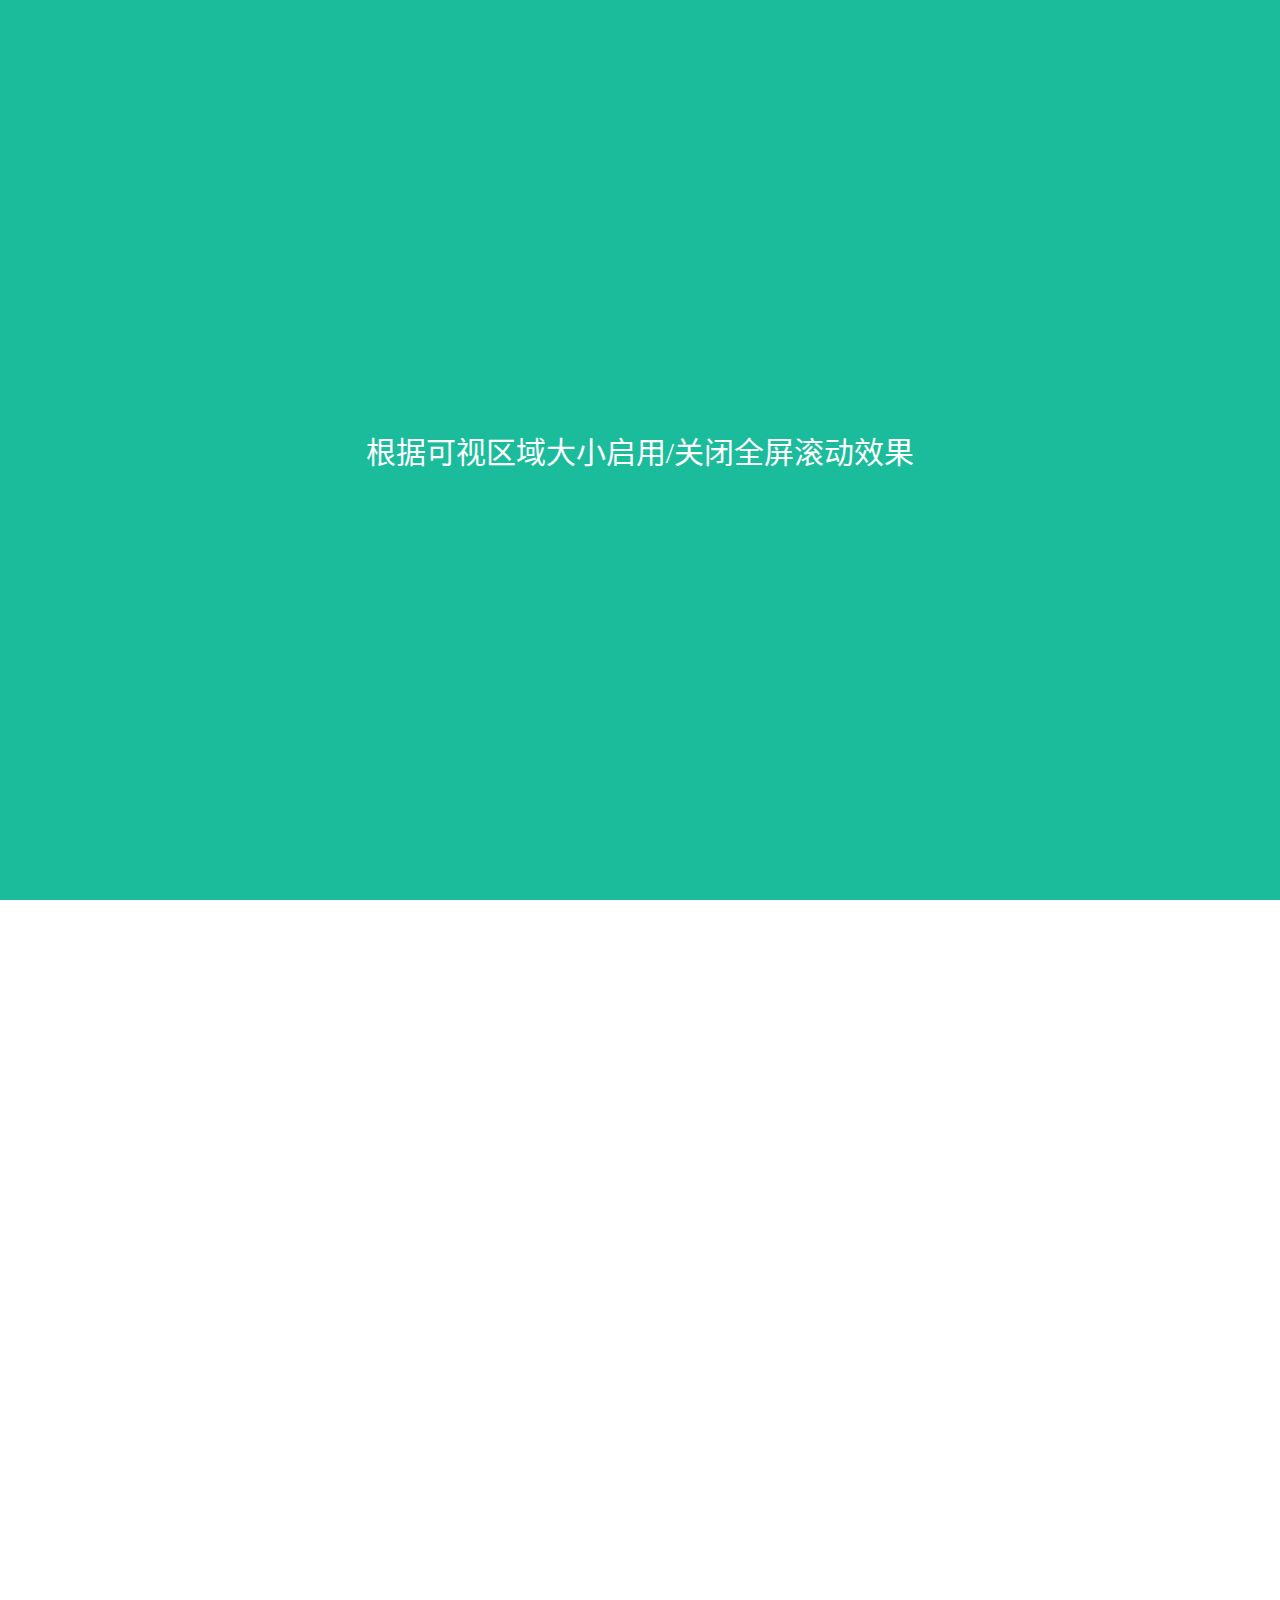
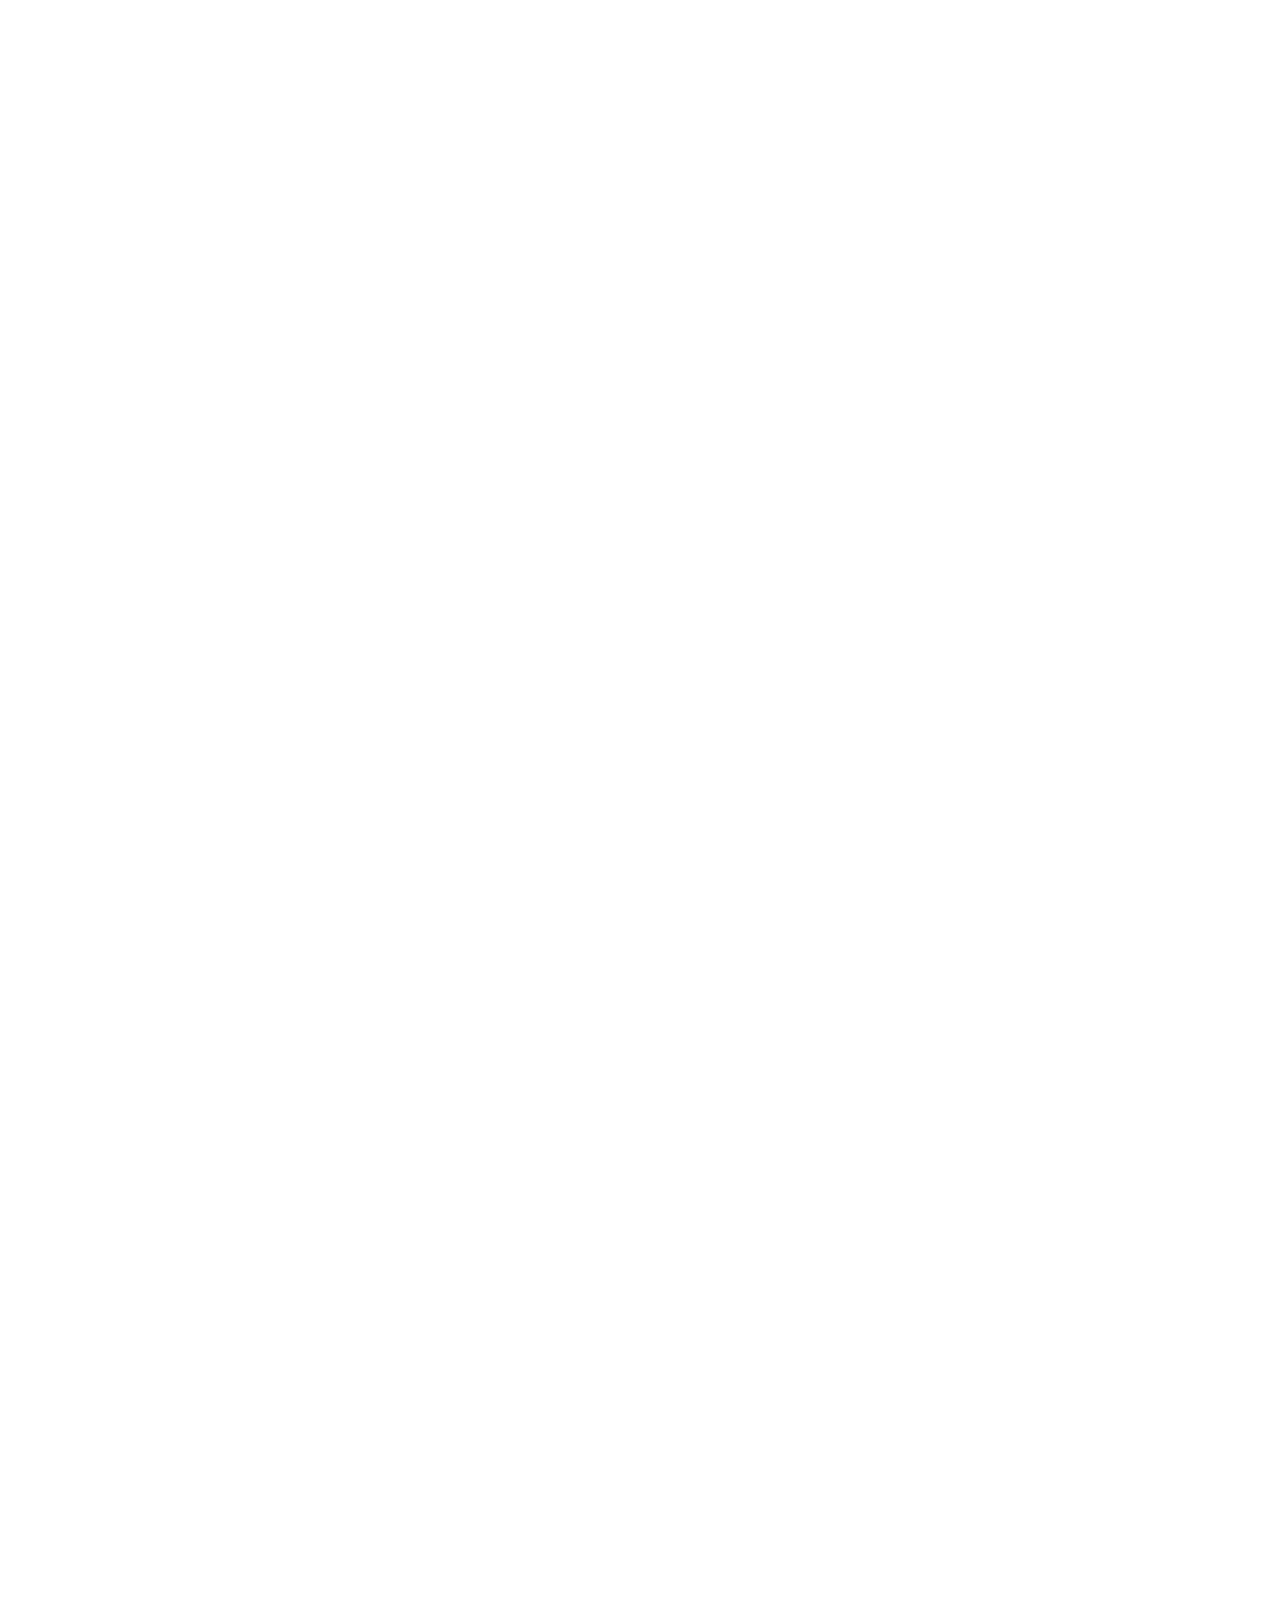
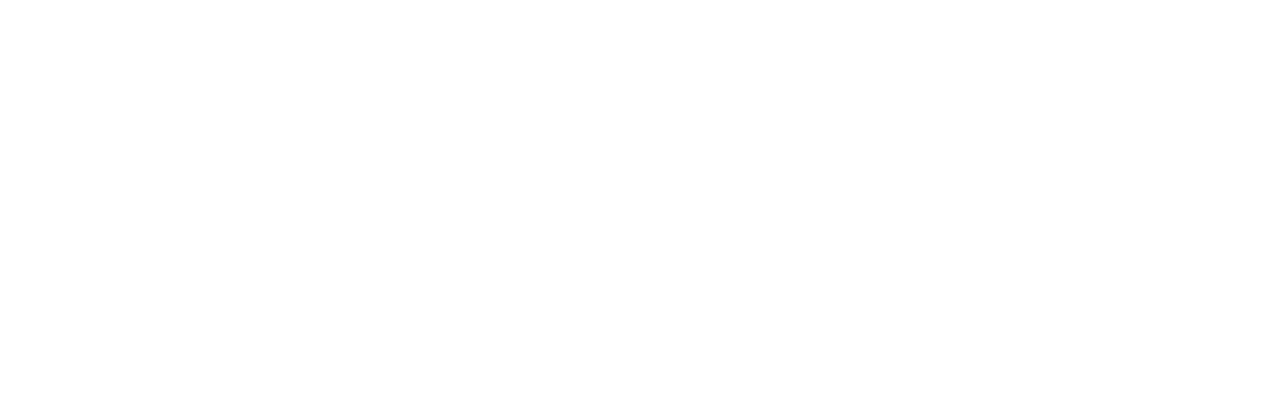
<file: assets/fullPage/index13.html>
﻿<!DOCTYPE html>
<html lang="zh-CN">
<head>
 <meta charset="UTF-8">
<title>fullPage.js演示-响应式_dowebok</title>
 <link rel="stylesheet" href="css/jquery.fullPage.css">
 <style>
.section { text-align: center; font: 30px "Microsoft Yahei"; color: #fff;}
</style>
</head>

<body>
<div id="dowebok">
    <div class="section">
        <p>根据可视区域大小启用/关闭全屏滚动效果</p>
    </div>
    <div class="section">
        <p>如果可视区宽度小于1024，则关闭全屏滚动效果，使用自带的滚动条</p>
    </div>
    <div class="section">
        <p>请试着调整浏览器大小并查看滚动条是否出现</p>
    </div>
    <div class="section">
        <p>第四屏</p>
    </div>
</div>

<script src="js/jquery-1.8.3.min.js"></script>
<script src="js/jquery.fullPage.min.js"></script>
<script>
$(function(){
    $('#dowebok').fullpage({
        sectionsColor : ['#1bbc9b', '#4BBFC3', '#7BAABE', '#f90']
    });

    $(window).resize(function(){
        autoScrolling();
    });

    function autoScrolling(){
        var $ww = $(window).width();
        if($ww < 1024){
            $.fn.fullpage.setAutoScrolling(false);
        } else {
            $.fn.fullpage.setAutoScrolling(true);
        }
    }

    autoScrolling();
});
</script>










<a href="http://www.dowebok.com/" style="display: none;">dowebok</a>
<a href="http://www.dowebok.com/77.html" style="display: none;">jQuery全屏滚动插件fullPage.js</a>

</body>
</html>
</file>
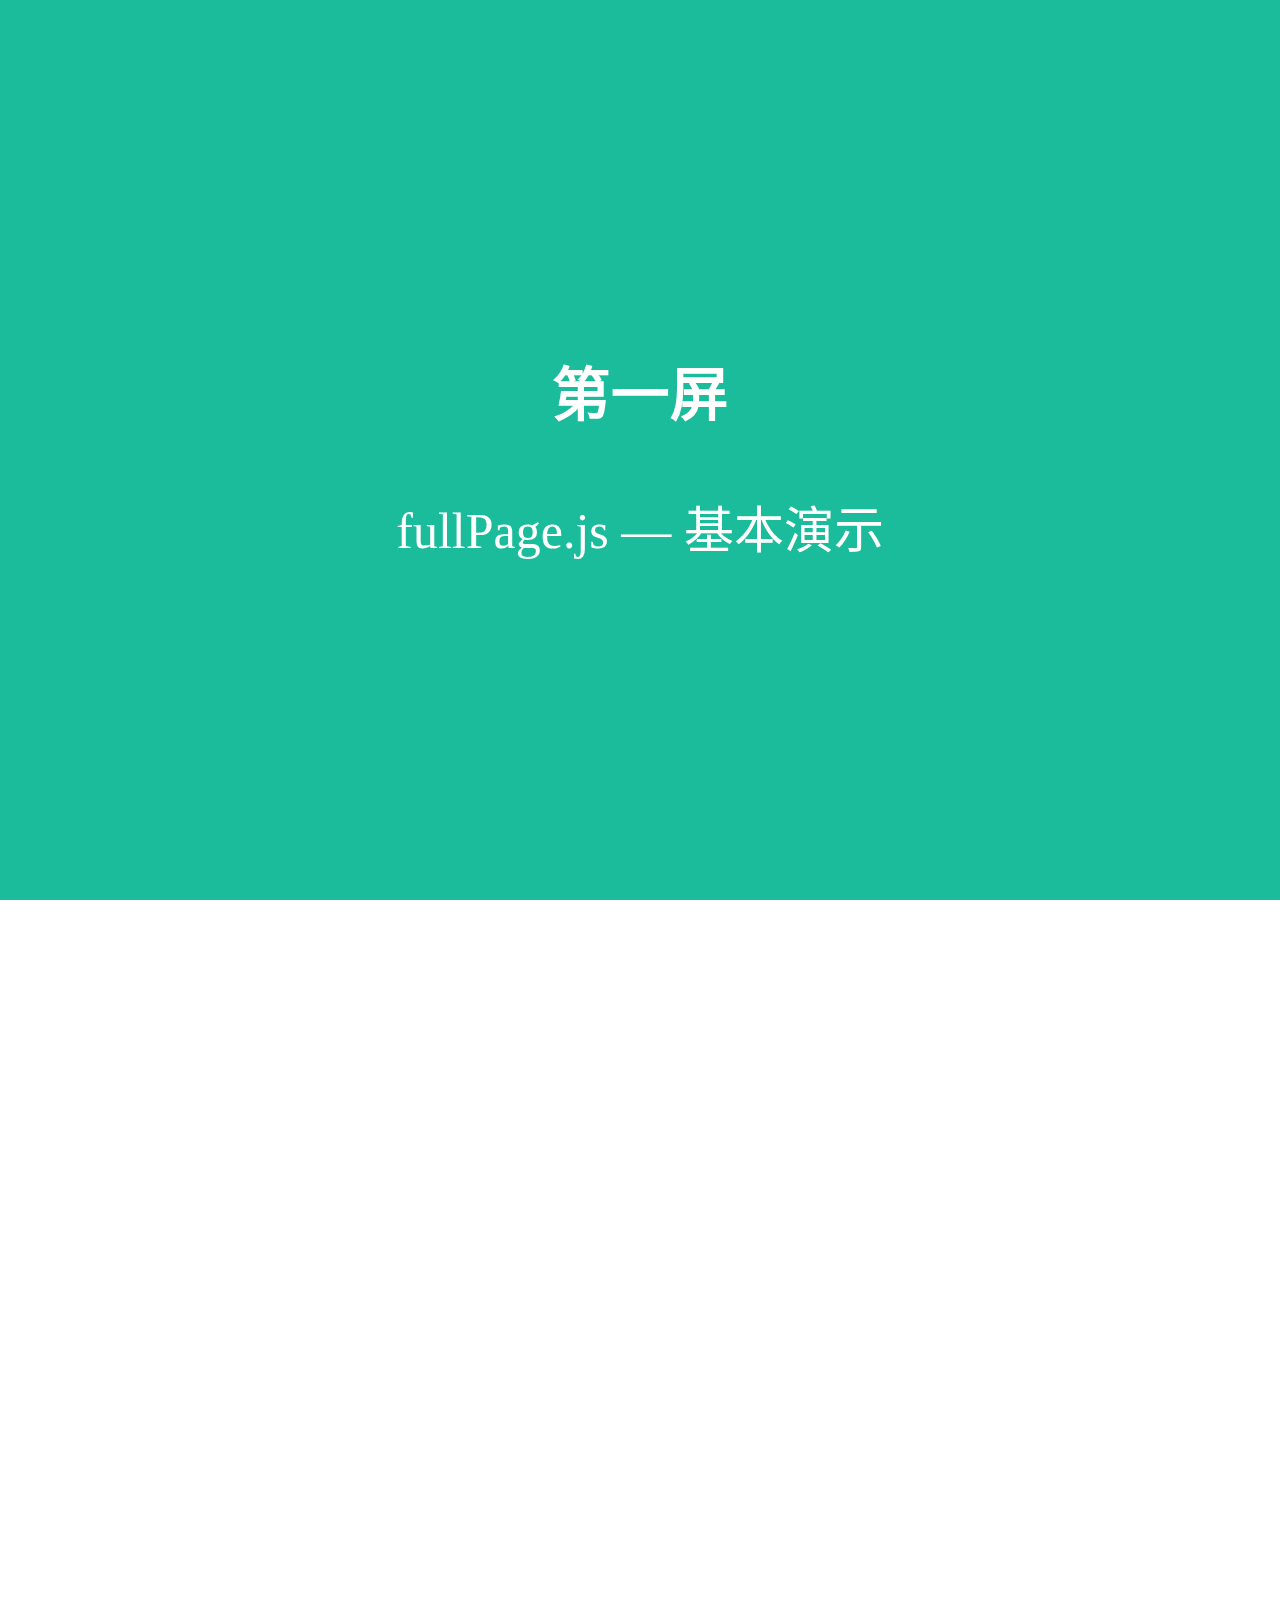
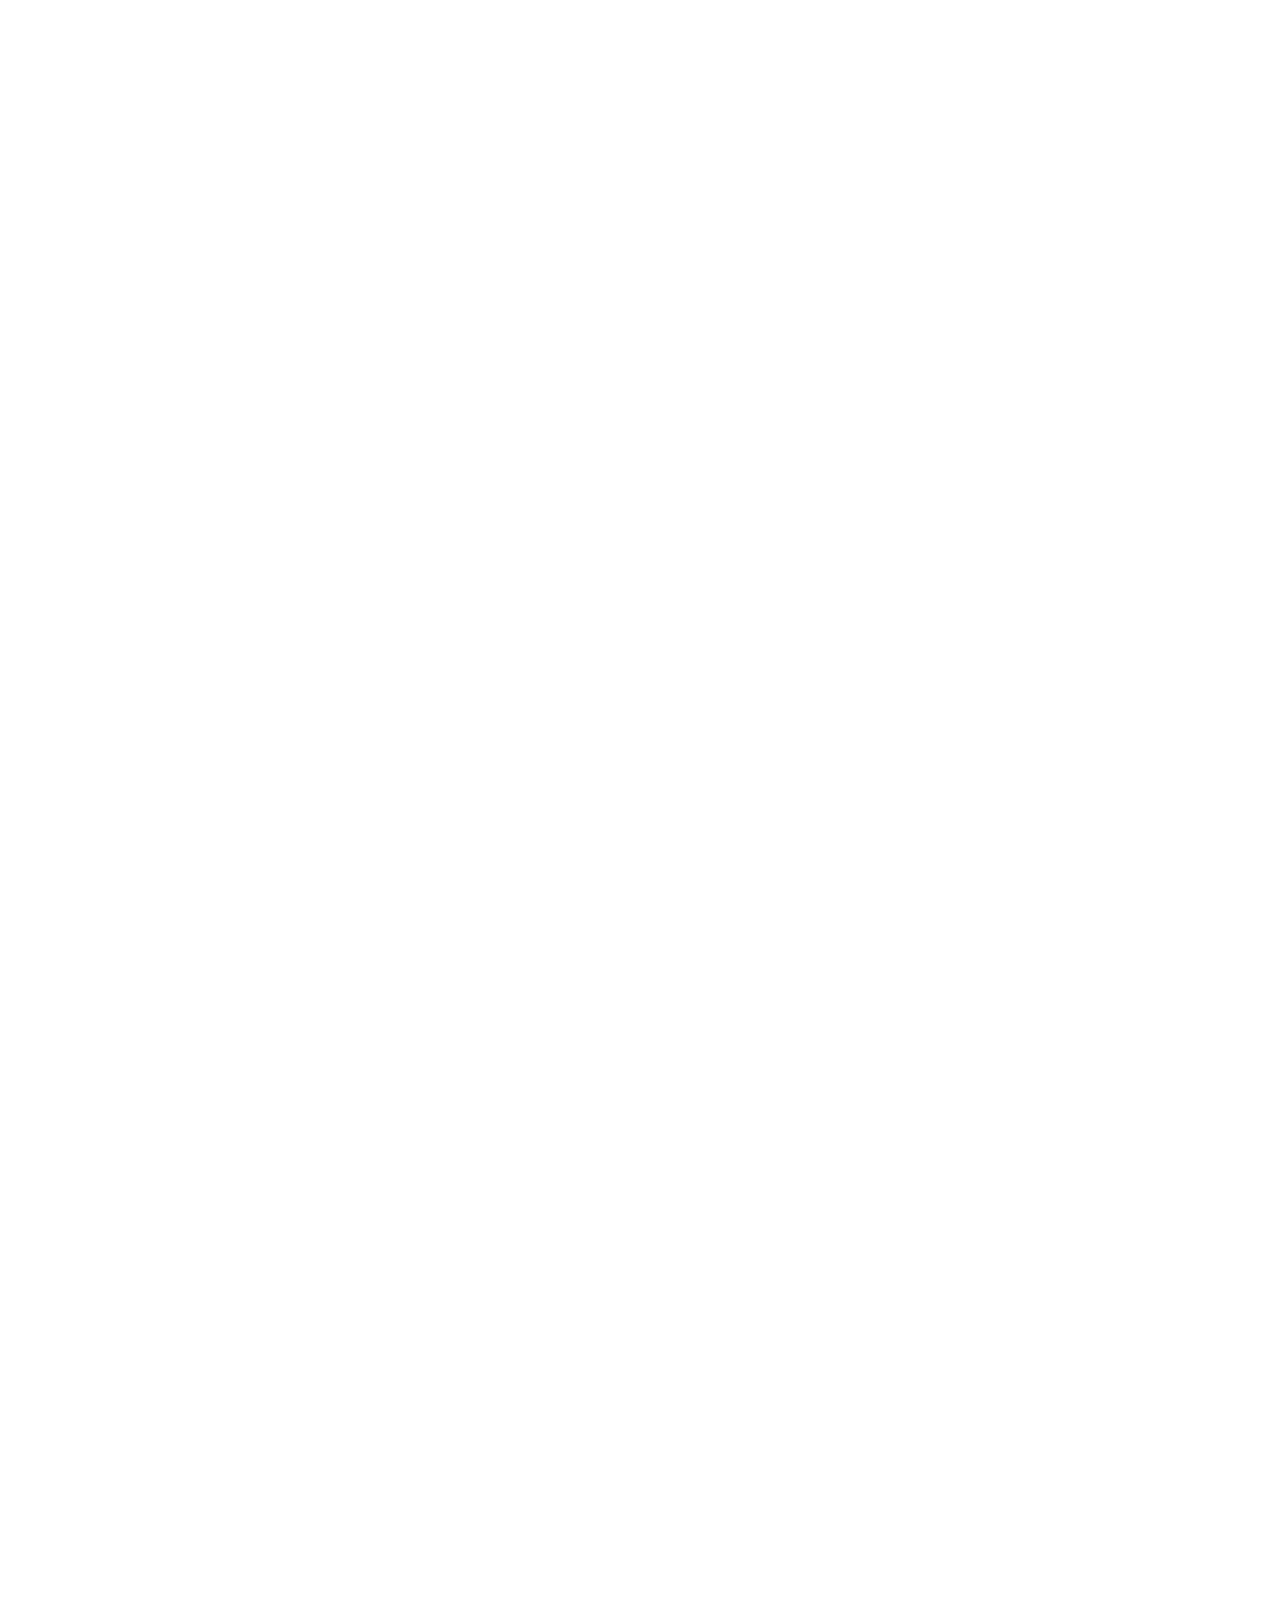
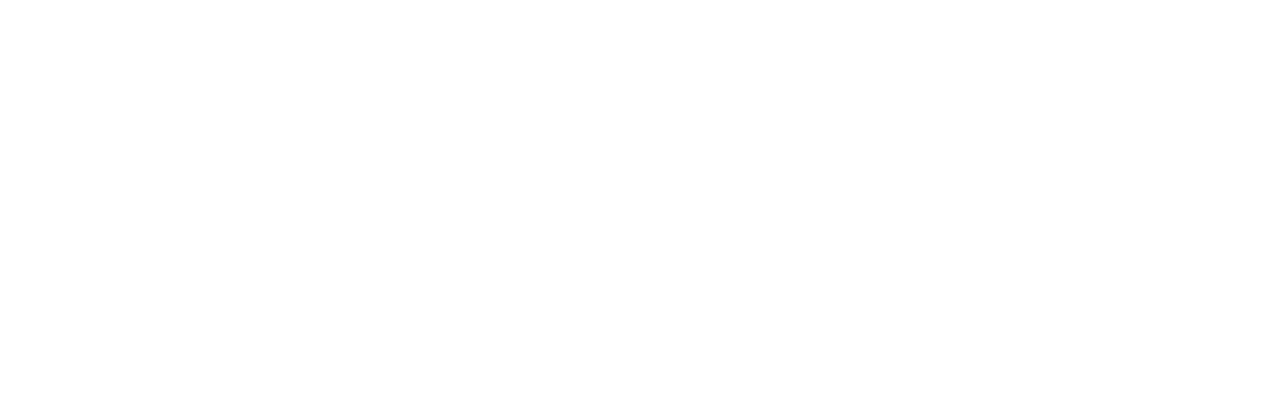
<file: assets/fullPage/index2.html>
<!DOCTYPE html>
<html lang="zh-CN">
<head>
<meta charset="utf-8">
<title>fullPage.js — 基本演示_dowebok</title>
<link rel="stylesheet" href="css/jquery.fullPage.css">
<style>
.section { text-align: center; font: 50px "Microsoft Yahei"; color: #fff;}
</style>
<script src="js/jquery-1.8.3.min.js"></script>
<script src="js/jquery.fullPage.min.js"></script>
<script>
$(function(){
	$('#dowebok').fullpage({
		sectionsColor: ['#1bbc9b', '#4BBFC3', '#7BAABE', '#f90']
	});
});
</script>
</head>

<body>

<div id="dowebok">
	<div class="section">
		<h3>第一屏</h3>
		<p>fullPage.js — 基本演示</p>
	</div>
	<div class="section">
		<div class="slide"><h3>第二屏的第一屏</h3></div>
		<div class="slide"><h3>第二屏的第二屏</h3></div>
		<div class="slide"><h3>第二屏的第三屏</h3></div>
	</div>
	<div class="section">
		<h3>第三屏</h3>
	</div>
	<div class="section">
		<h3>第四屏</h3>
		<p>这是最后一屏</p>
	</div>
</div>











<a href="http://www.dowebok.com/" style="display: none;">dowebok</a>
<a href="http://www.dowebok.com/77.html" style="display: none;">jQuery全屏滚动插件fullPage.js</a>

</body>
</html>
</file>
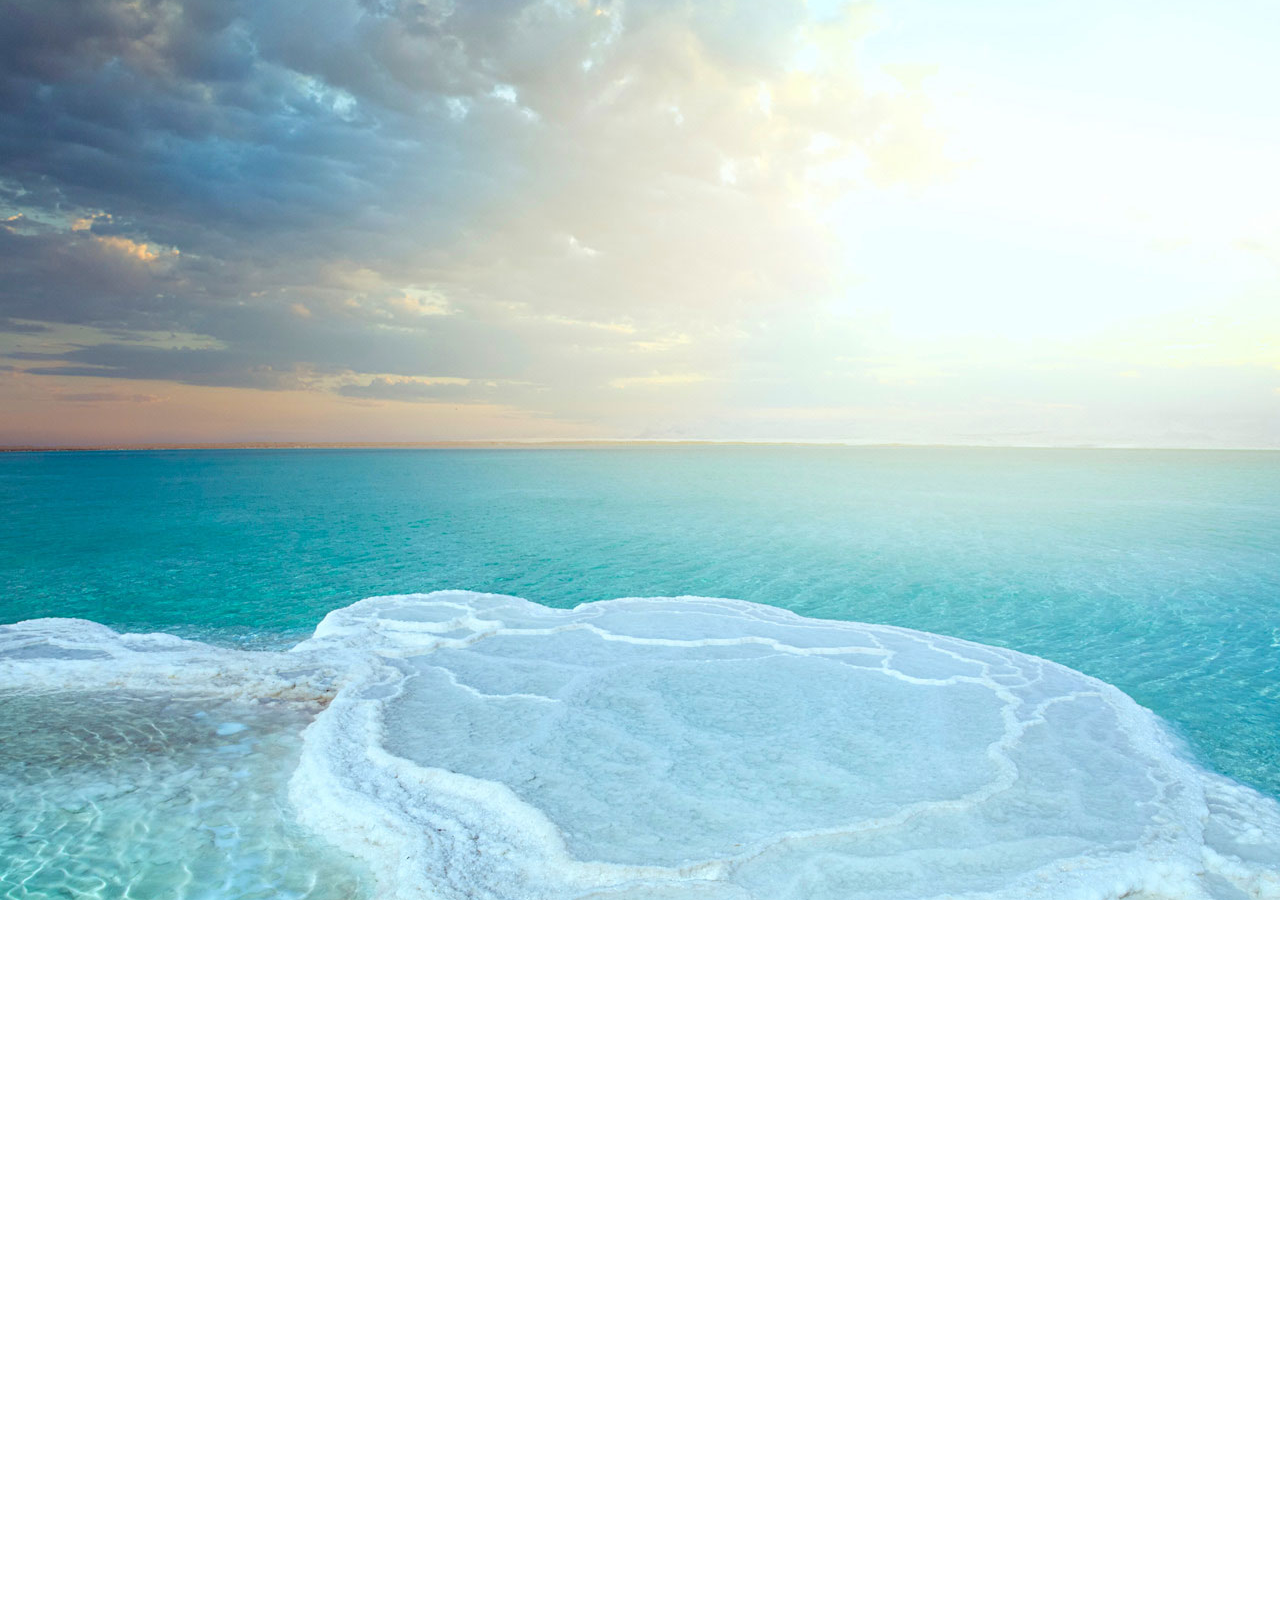
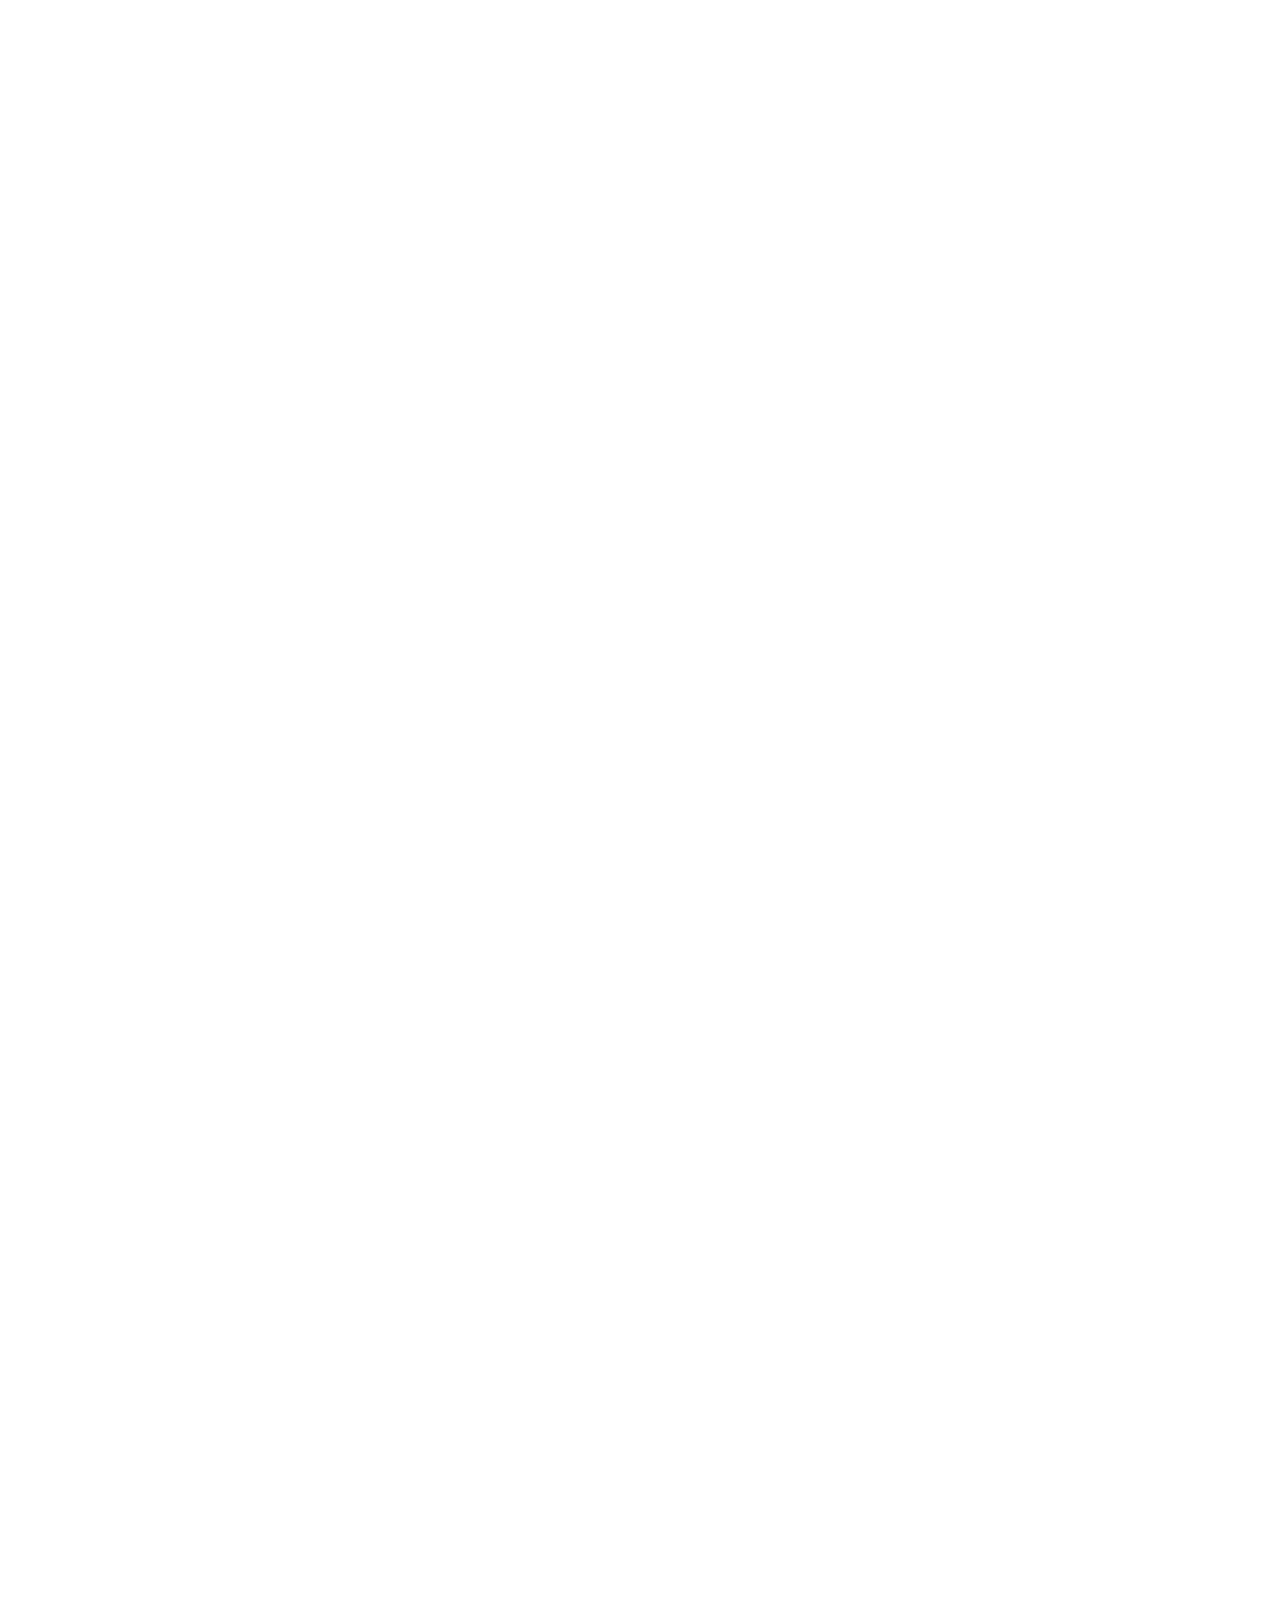
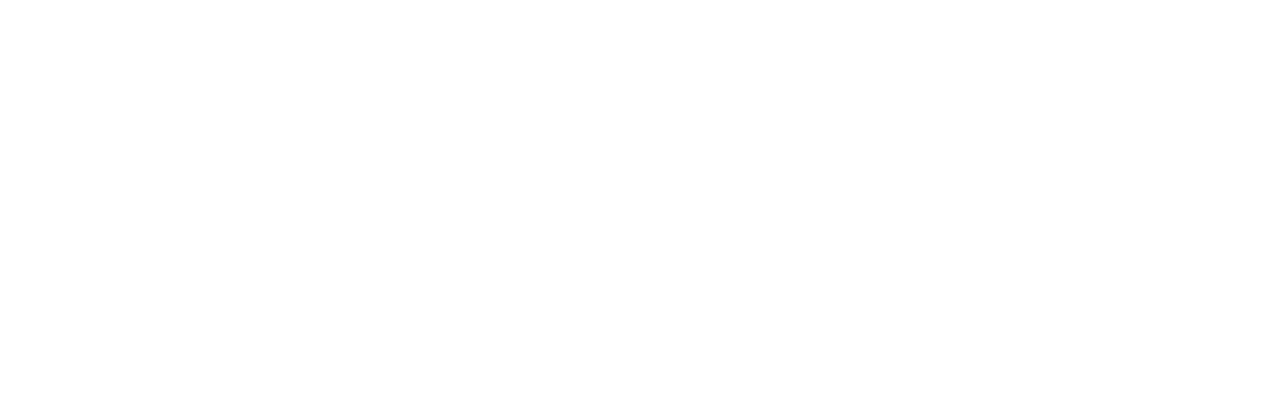
<file: assets/fullPage/index3.html>
<!DOCTYPE html>
<html lang="zh-CN">
<head>
<meta charset="utf-8">
<title>fullPage.js — 背景演示_dowebok</title>
<link rel="stylesheet" href="css/jquery.fullPage.css">
<style>
.section1 { background: url(images/1.jpg) 50%;}
.section2 { background: url(images/2.jpg) 50%;}
.section3 { background: url(images/3.jpg) 50%;}
.section4 { background: url(images/4.jpg) 50%;}
</style>
<script src="js/jquery-1.8.3.min.js"></script>
<script src="js/jquery.fullPage.min.js"></script>
<script>
$(function(){
	$('#dowebok').fullpage();
});
</script>
</head>

<body>

<div id="dowebok">
	<div class="section section1"></div>
	<div class="section section2"></div>
	<div class="section section3"></div>
	<div class="section section4"></div>
</div>










<a href="http://www.dowebok.com/" style="display: none;">dowebok</a>
<a href="http://www.dowebok.com/77.html" style="display: none;">jQuery全屏滚动插件fullPage.js</a>

</body>
</html>
</file>
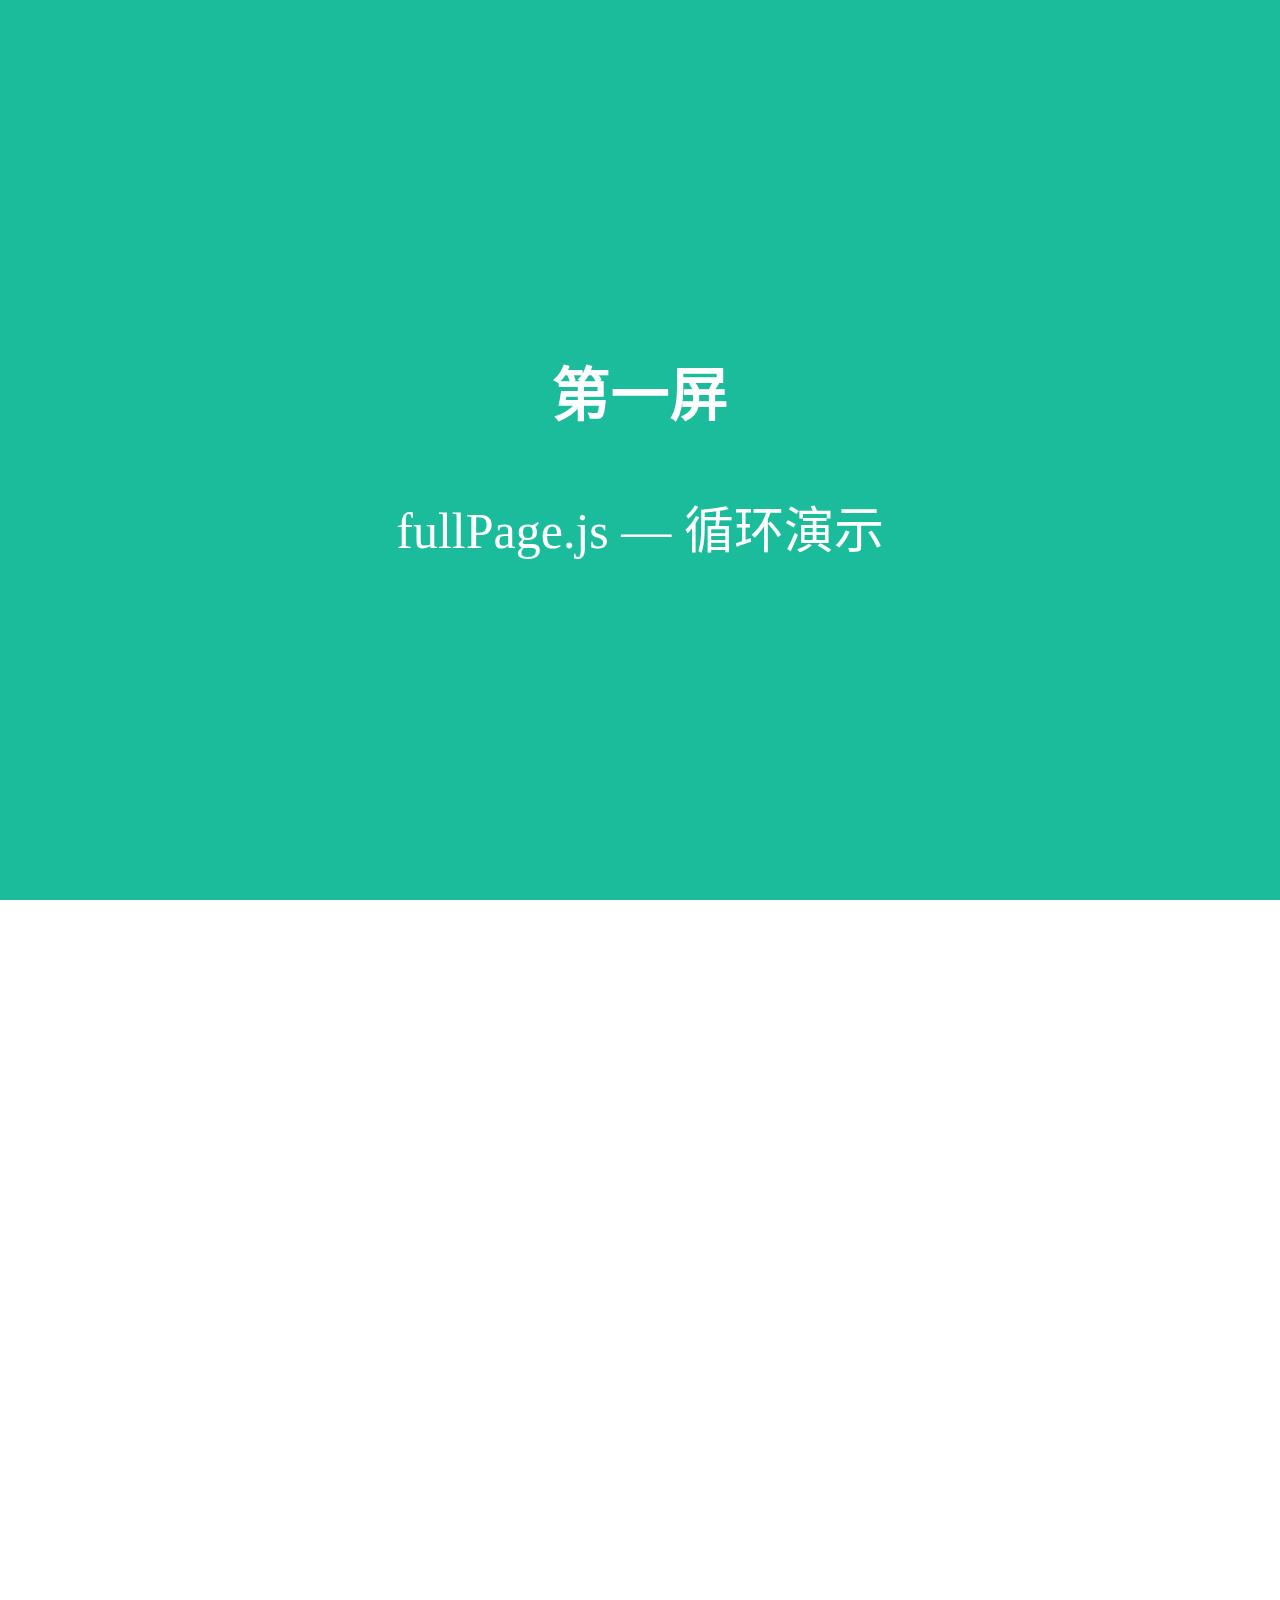
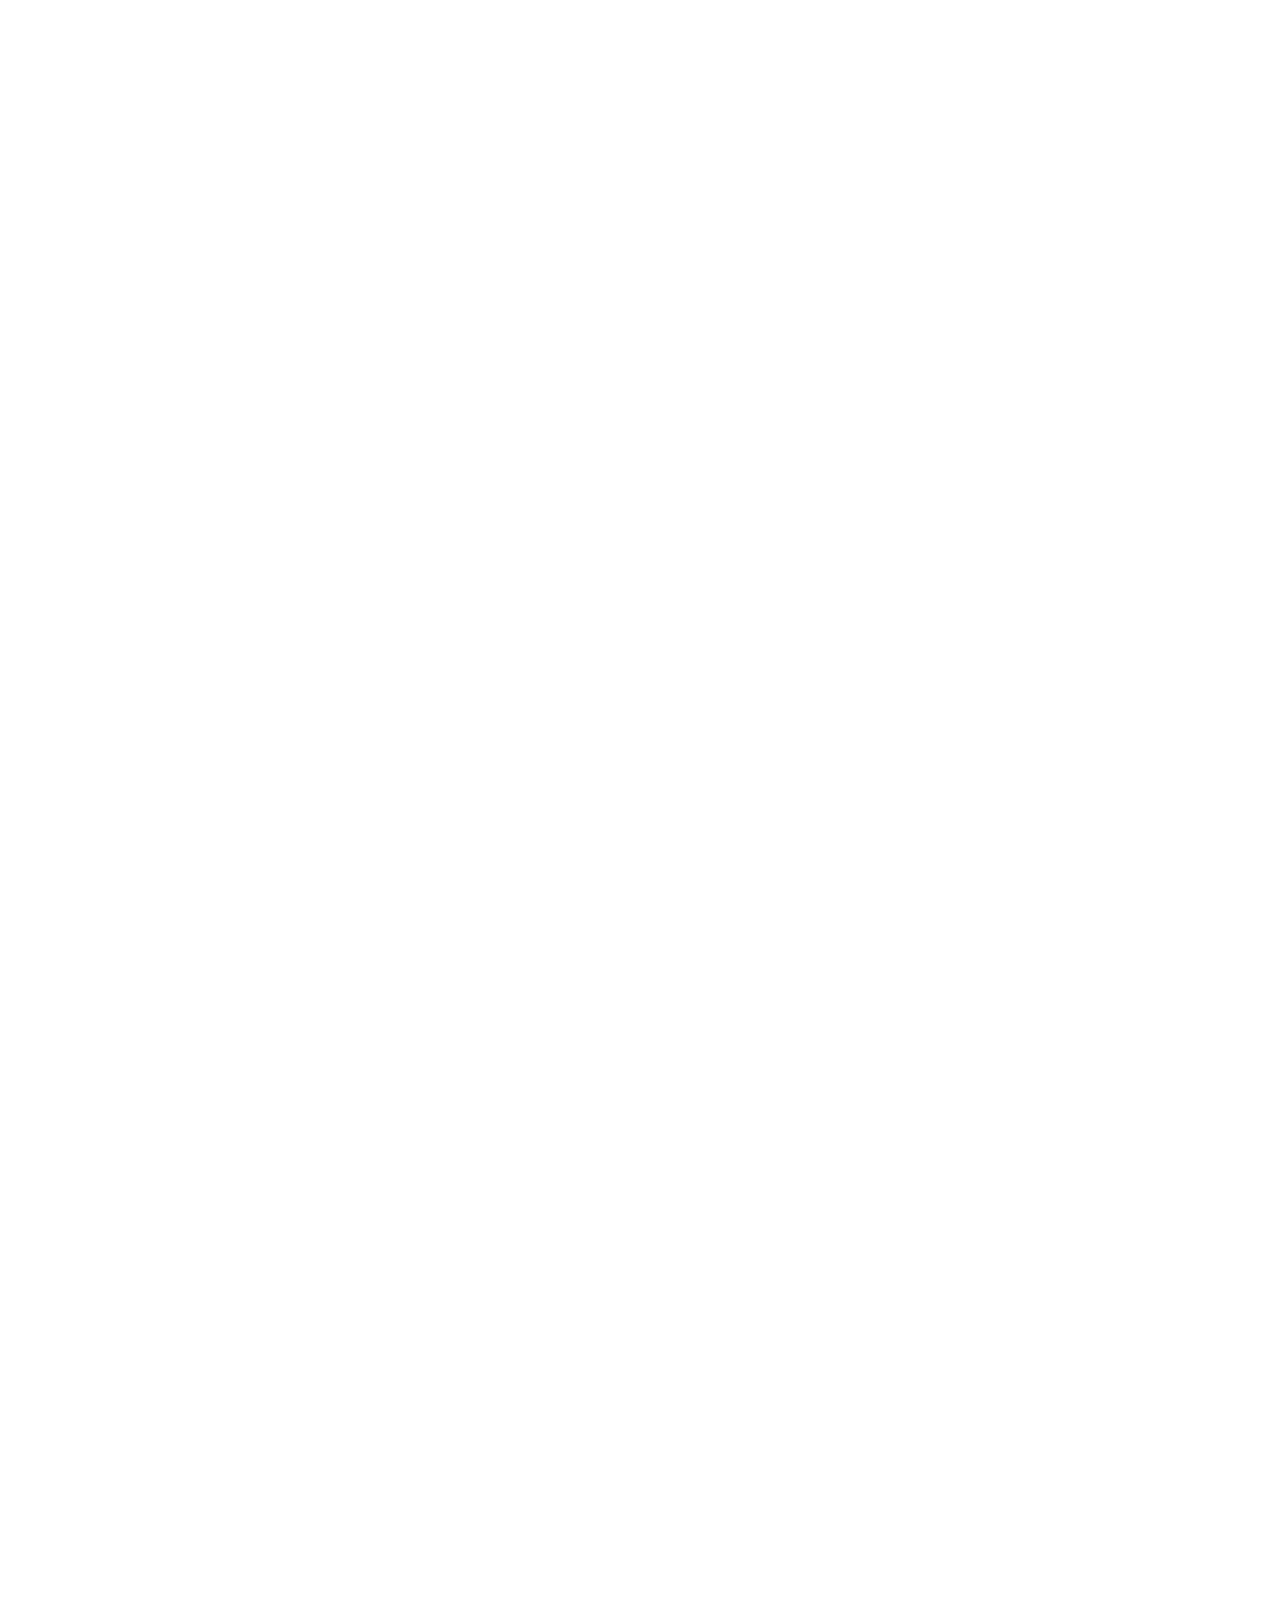
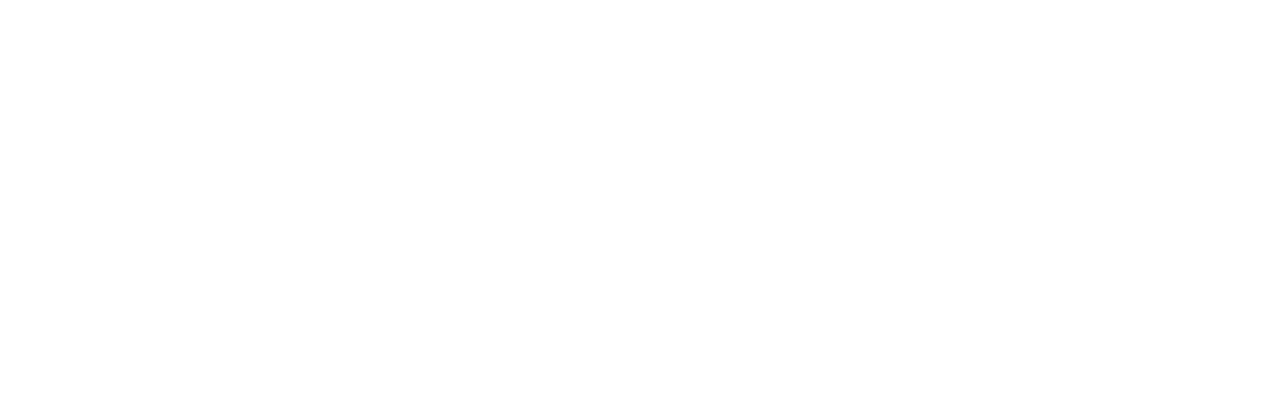
<file: assets/fullPage/index4.html>
<!DOCTYPE html>
<html lang="zh-CN">
<head>
<meta charset="utf-8">
<title>fullPage.js — 循环演示_dowebok</title>
<link rel="stylesheet" href="css/jquery.fullPage.css">
<style>
.section { text-align: center; font: 50px "Microsoft Yahei"; color: #fff;}
</style>
<script src="js/jquery-1.8.3.min.js"></script>
<script src="js/jquery.fullPage.min.js"></script>
<script>
$(function(){
	$('#dowebok').fullpage({
		sectionsColor: ['#1bbc9b', '#4BBFC3', '#7BAABE', '#f90'],
		continuousVertical: true
	});
});
</script>
</head>

<body>

<div id="dowebok">
	<div class="section">
		<h3>第一屏</h3>
		<p>fullPage.js — 循环演示</p>
	</div>
	<div class="section">
		<h3>第二屏</h3>
	</div>
	<div class="section">
		<h3>第三屏</h3>
	</div>
	<div class="section">
		<h3>第四屏</h3>
		<p>这是最后一屏了，继续往下滚返回第一屏</p>
	</div>
</div>










<a href="http://www.dowebok.com/" style="display: none;">dowebok</a>
<a href="http://www.dowebok.com/77.html" style="display: none;">jQuery全屏滚动插件fullPage.js</a>

</body>
</html>
</file>
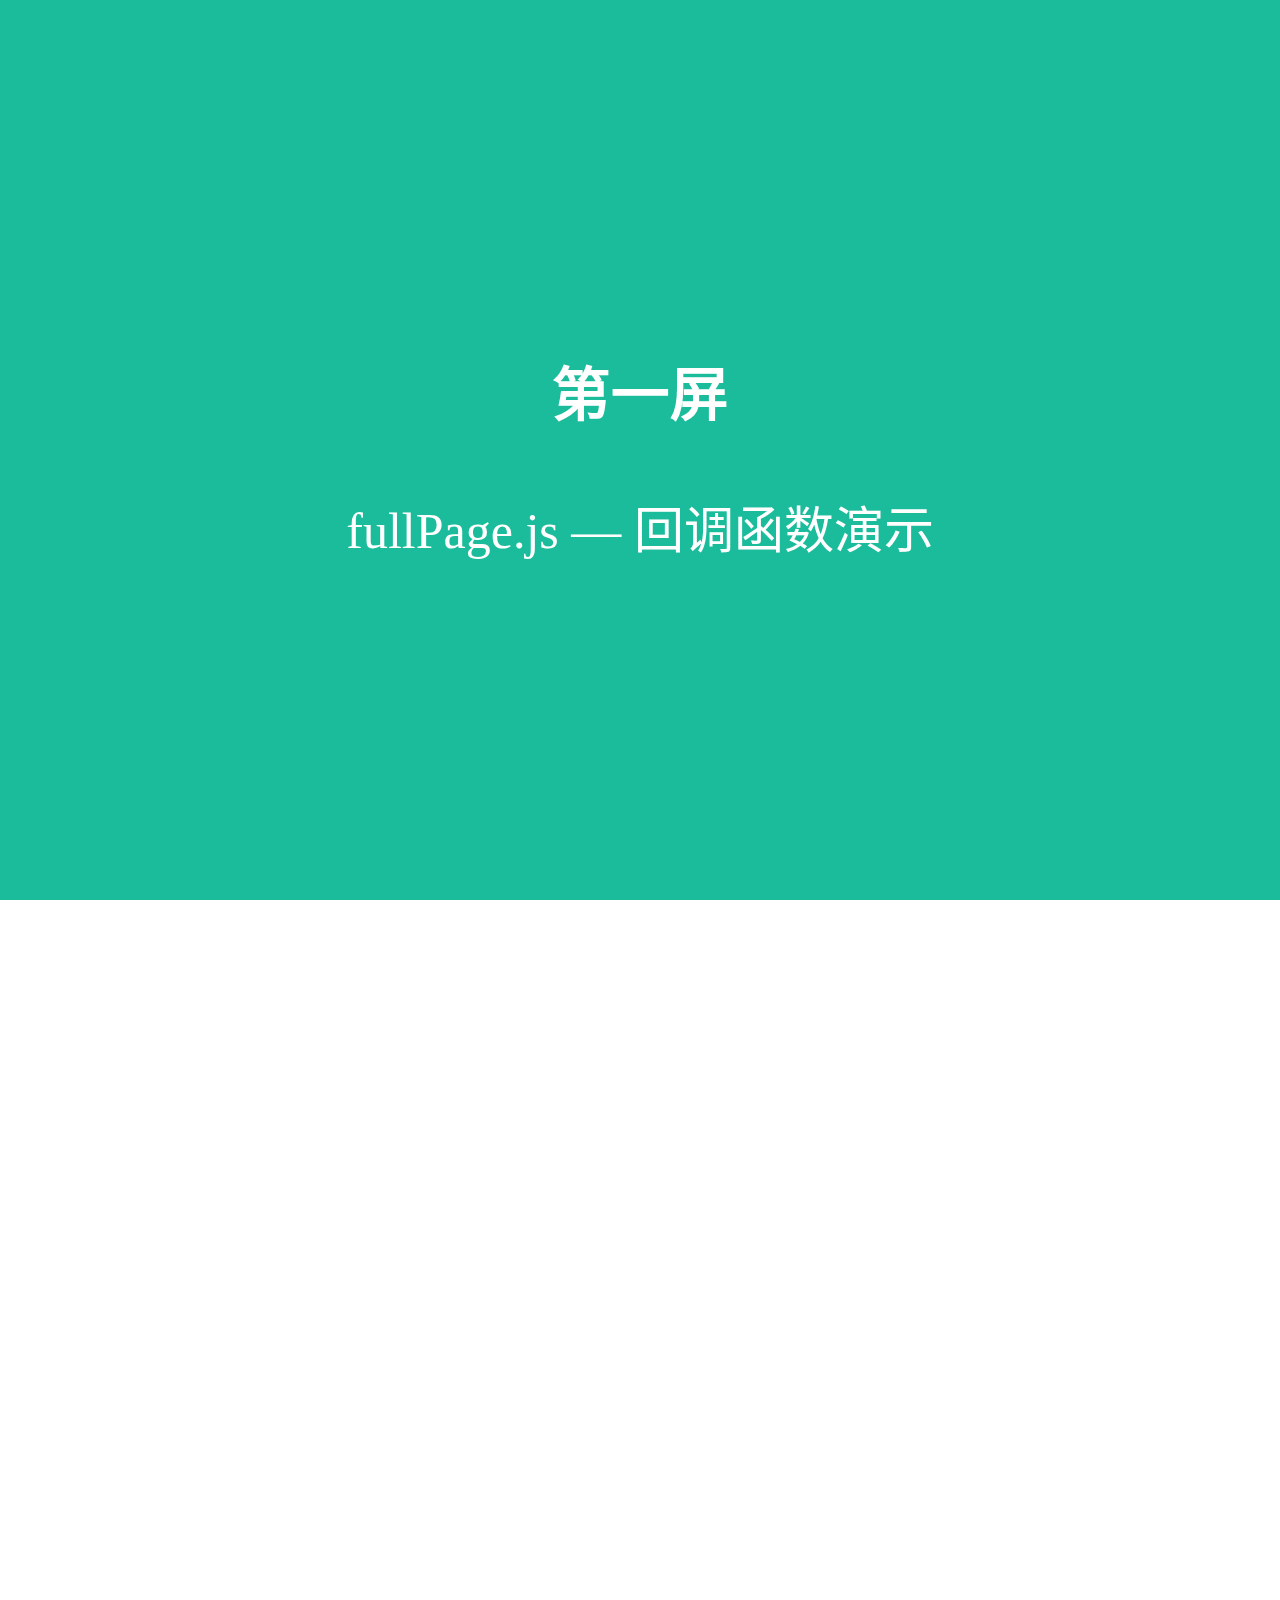
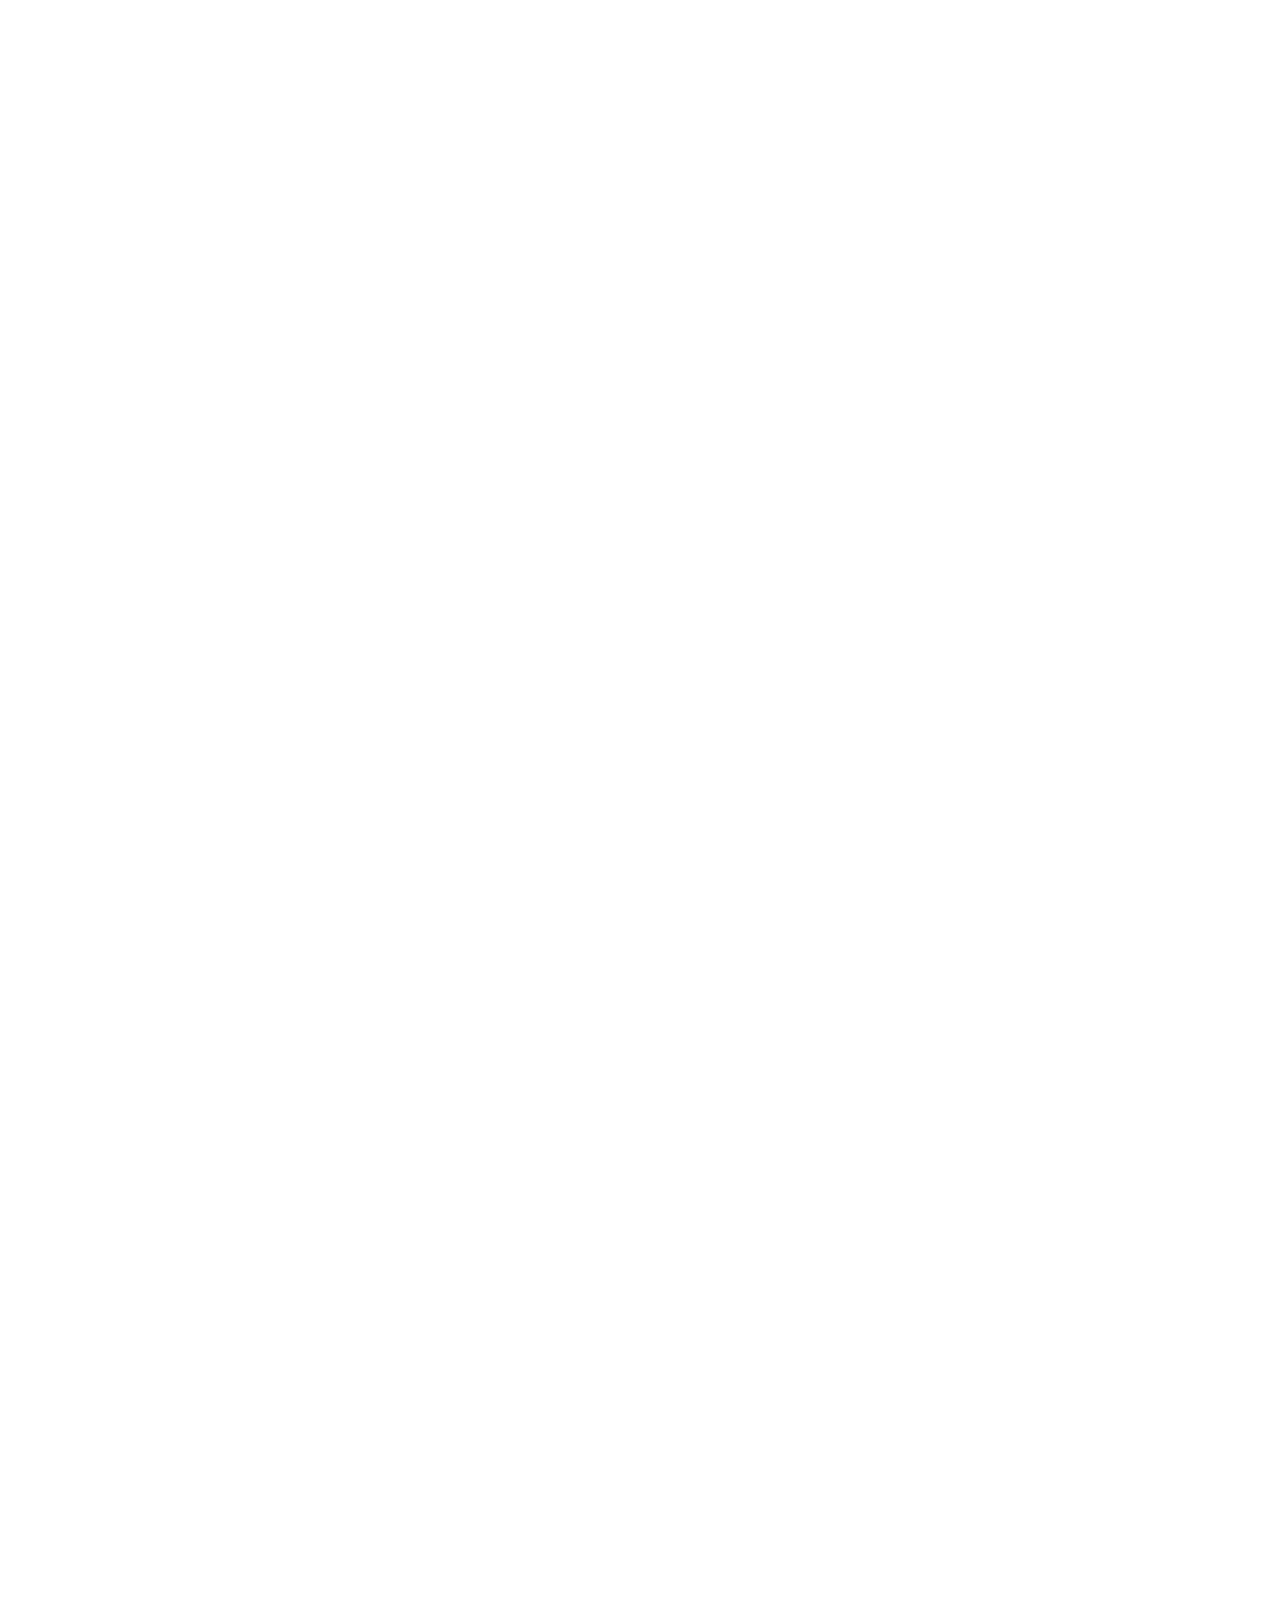
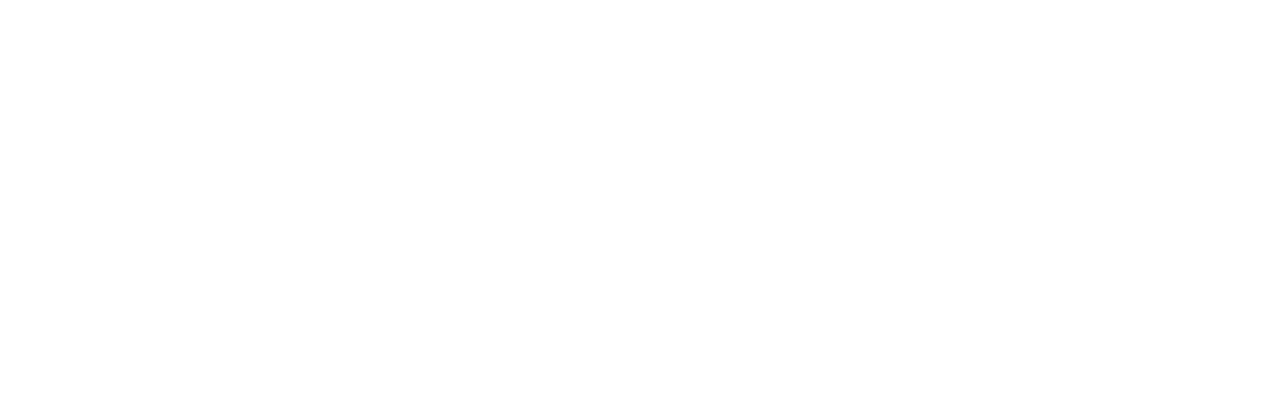
<file: assets/fullPage/index5.html>
<!DOCTYPE html>
<html lang="zh-CN">
<head>
<meta charset="utf-8">
<title>fullPage.js — 回调函数演示_dowebok</title>
<link rel="stylesheet" href="css/jquery.fullPage.css">
<style>
.section { text-align: center; font: 50px "Microsoft Yahei"; color: #fff;}
.section2 p { position: relative; left: -120%;}
.section3 p { position: relative; bottom: -120%;}
.section4 p { display: none;}
</style>
<script src="js/jquery-1.8.3.min.js"></script>
<script src="js/jquery.fullPage.min.js"></script>
<script src="http://cdn.staticfile.org/jquery-easing/1.3/jquery.easing.min.js"></script>
<script>
$(function(){
	$('#dowebok').fullpage({
		sectionsColor: ['#1bbc9b', '#4BBFC3', '#7BAABE', '#f90'],
		afterLoad: function(anchorLink, index){
			if(index == 2){
				$('.section2').find('p').delay(500).animate({
					left: '0'
				}, 1500, 'easeOutExpo');
			}
			if(index == 3){
				$('.section3').find('p').delay(500).animate({
					bottom: '0'
				}, 1500, 'easeOutExpo');
			}
			if(index == 4){
				$('.section4').find('p').fadeIn(2000);
			}
		},
		onLeave: function(index, direction){
			if(index == '2'){
				$('.section2').find('p').delay(500).animate({
					left: '-120%'
				}, 1500, 'easeOutExpo');
			}
			if(index == '3'){
				$('.section3').find('p').delay(500).animate({
					bottom: '-120%'
				}, 1500, 'easeOutExpo');
			}
			if(index == '4'){
				$('.section4').find('p').fadeOut(2000);
			}
		}
	});
});
</script>
</head>

<body>

<div id="dowebok">
	<div class="section section1">
		<h3>第一屏</h3>
		<p>fullPage.js — 回调函数演示</p>
	</div>
	<div class="section section2">
		<h3>第二屏</h3>
		<p>滚动到第二屏后的回调函数执行的效果</p>
	</div>
	<div class="section section3">
		<h3>第三屏</h3>
		<p>滚动到第三屏后的回调函数执行的效果</p>
	</div>
	<div class="section section4">
		<h3>第四屏</h3>
		<p>滚动到第四屏后的回调函数执行的效果</p>
	</div>
</div>










<a href="http://www.dowebok.com/" style="display: none;">dowebok</a>
<a href="http://www.dowebok.com/77.html" style="display: none;">jQuery全屏滚动插件fullPage.js</a>

</body>
</html>
</file>
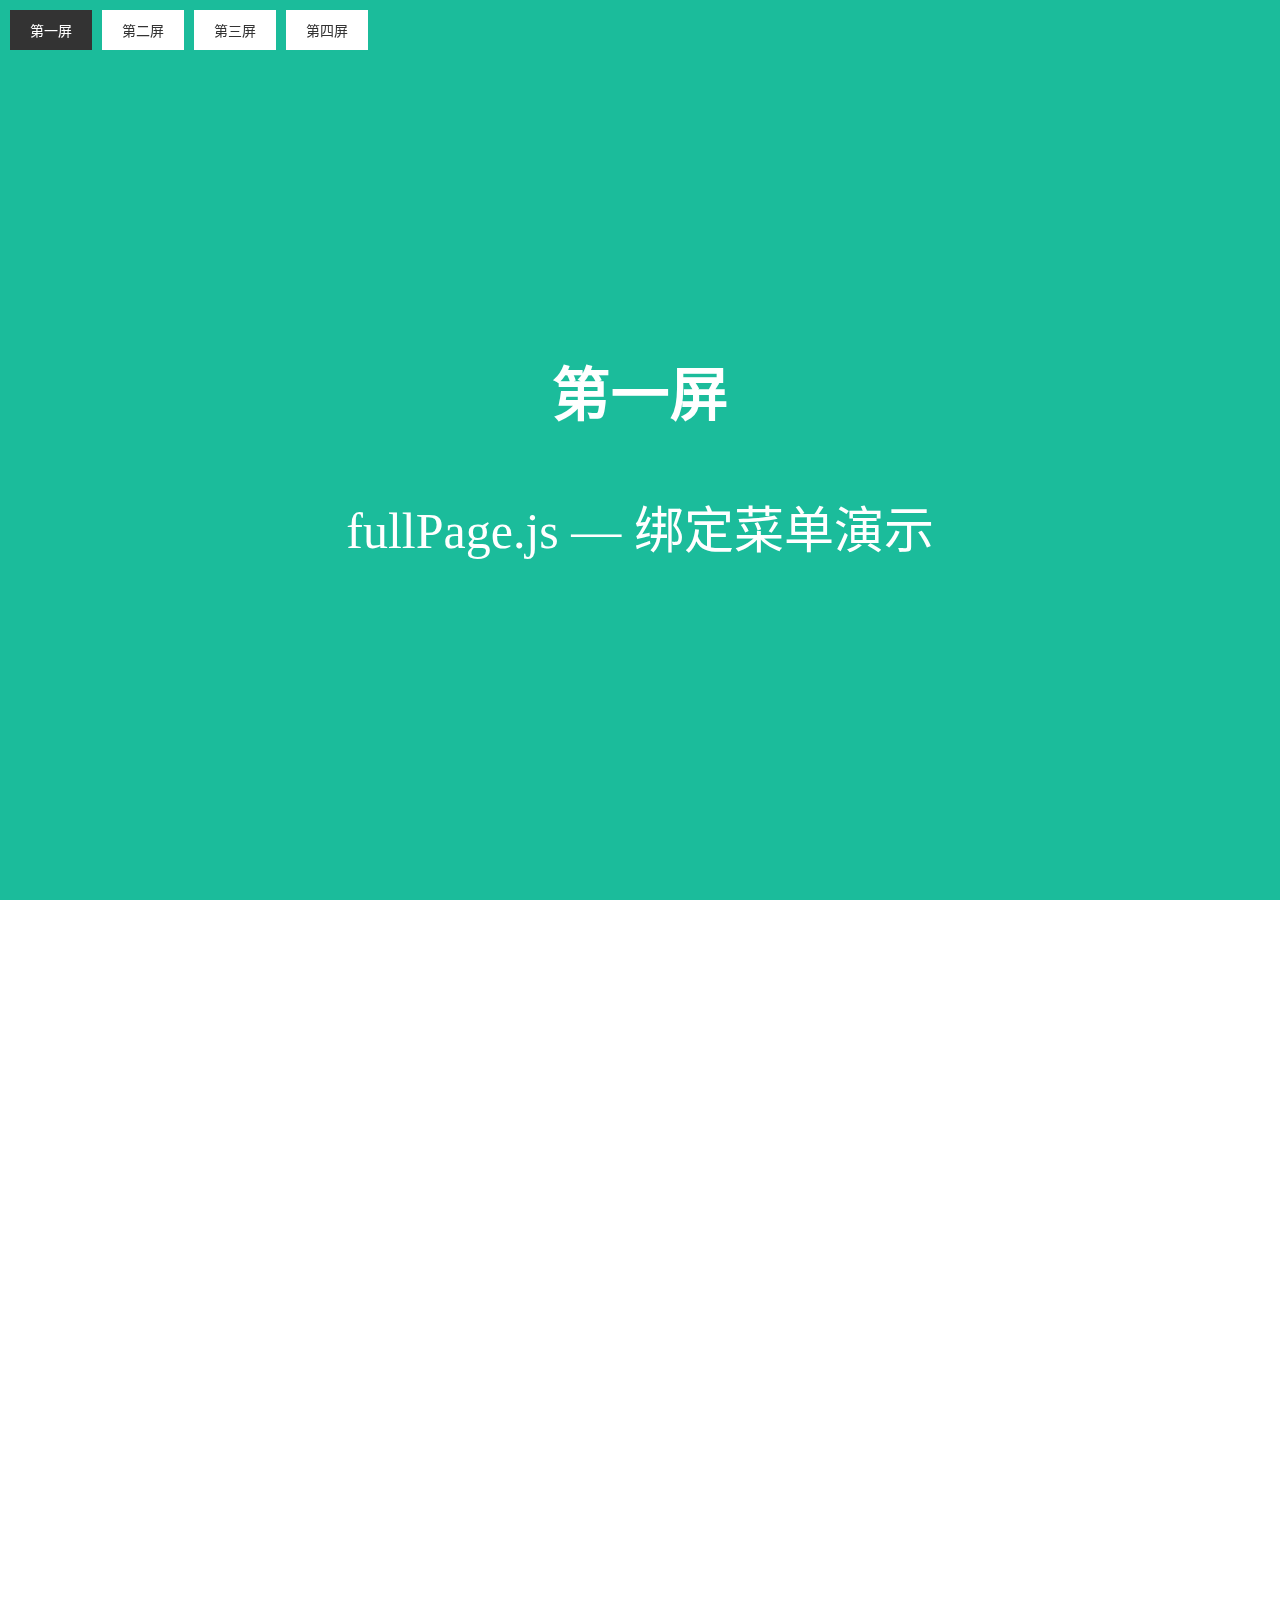
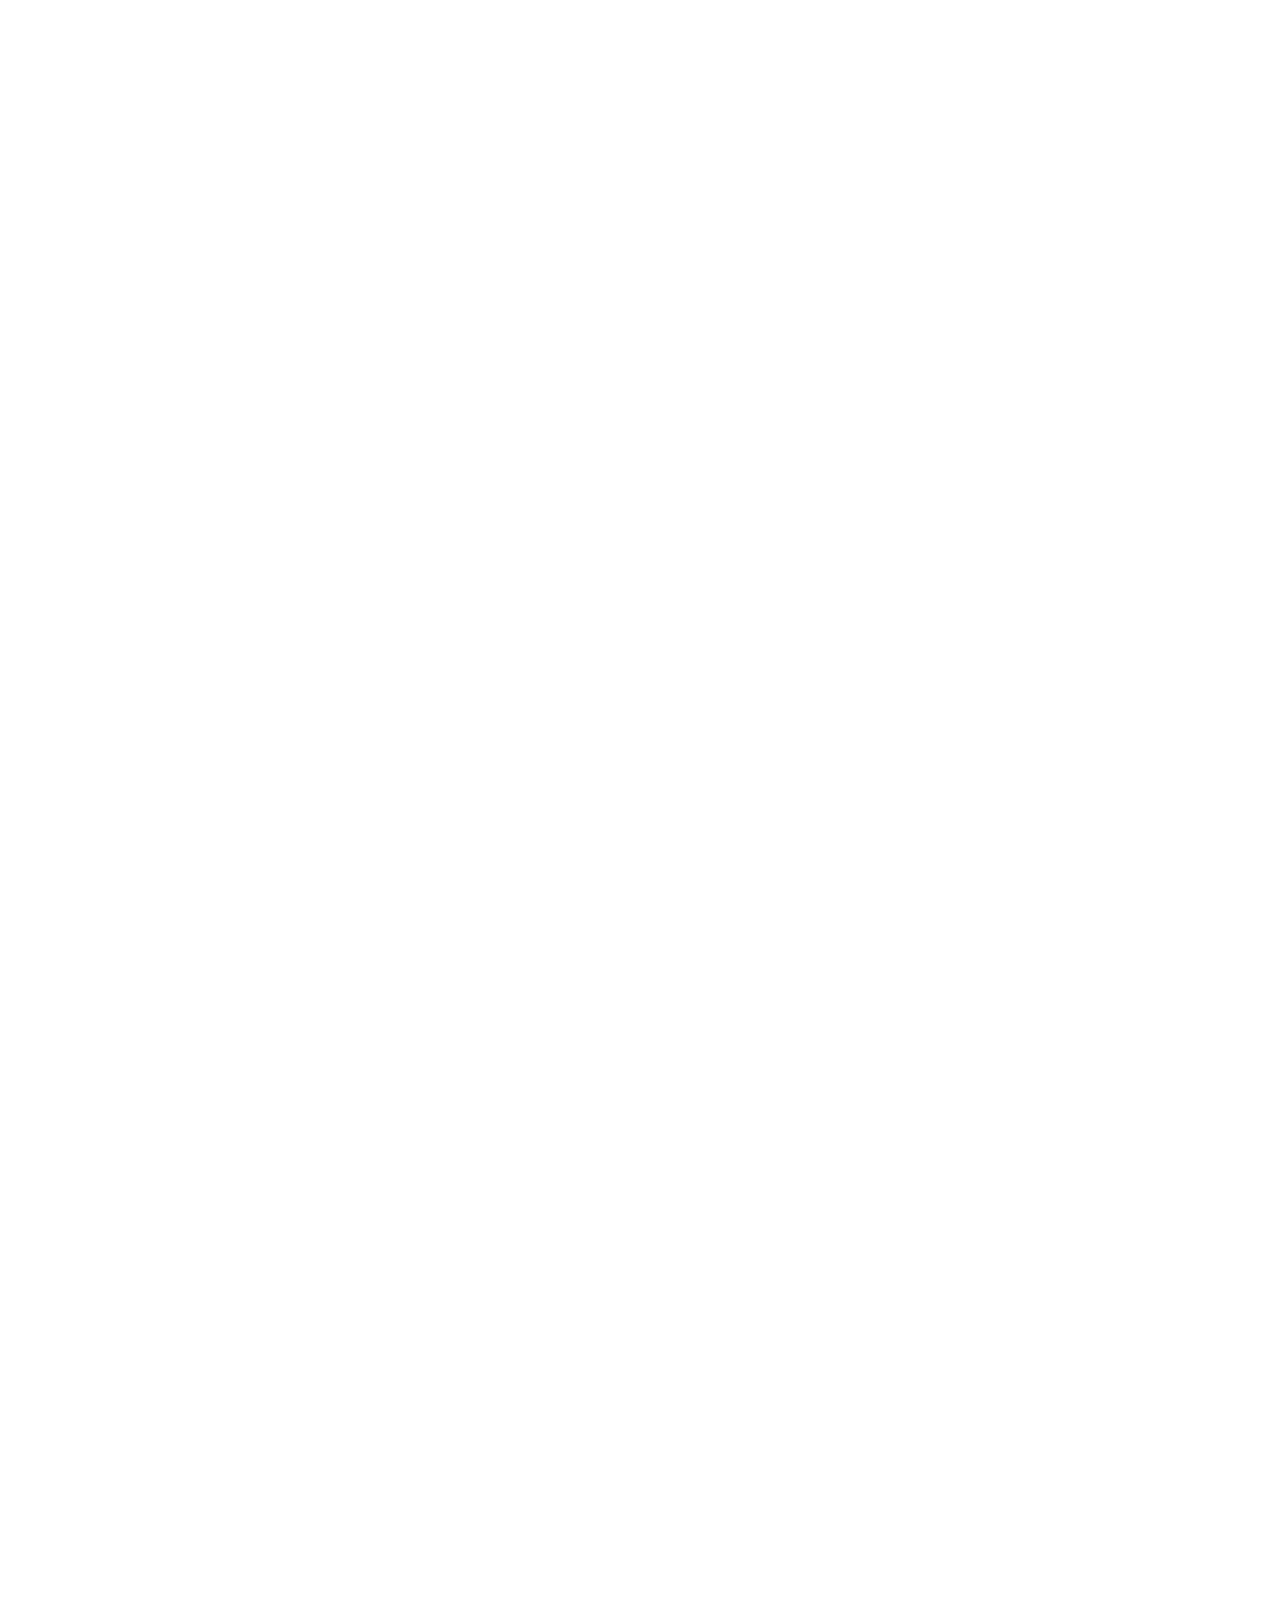
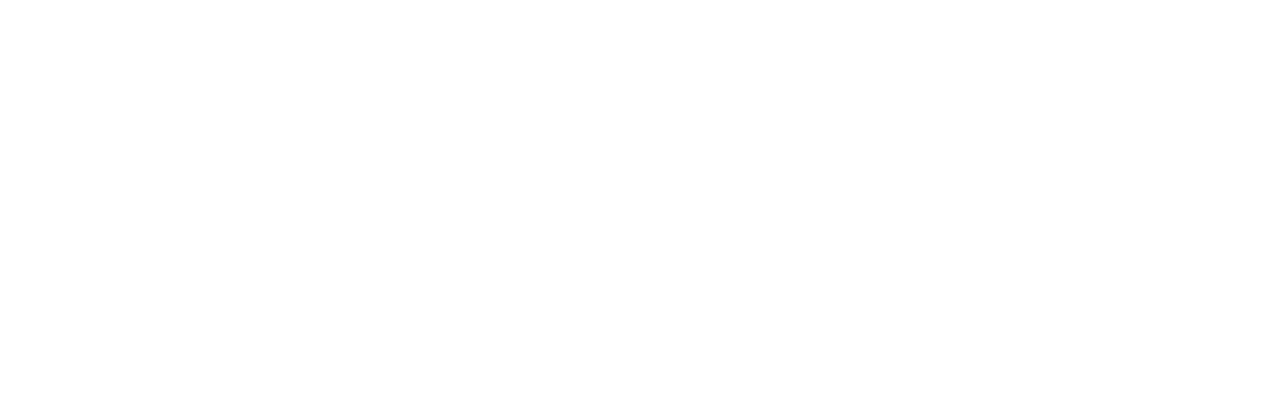
<file: assets/fullPage/index6.html>
<!DOCTYPE html>
<html lang="zh-CN">
<head>
<meta charset="utf-8">
<title>fullPage.js — 绑定菜单演示_dowebok</title>
<link rel="stylesheet" href="css/jquery.fullPage.css">
<style>
#menu { margin: 0; padding: 0; position: fixed; left: 10px; top: 10px; list-style-type: none; z-index: 70;}
#menu li { float: left; margin:  0 10px 0 0; font-size: 14px;}
#menu a { float: left; padding: 10px 20px; background-color: #fff; color: #333; text-decoration: none;}
#menu .active a { color: #fff; background-color: #333;}
.section { text-align: center; font: 50px "Microsoft Yahei"; color: #fff;}
</style>
<script src="js/jquery-1.8.3.min.js"></script>
<script src="js/jquery.fullPage.min.js"></script>
<script>
$(function(){
	$('#dowebok').fullpage({
		sectionsColor: ['#1bbc9b', '#4BBFC3', '#7BAABE', '#f90'],
		anchors: ['page1', 'page2', 'page3', 'page4'],
		menu: '#menu'
	});
});
</script>
</head>

<body>

<ul id="menu">
	<li data-menuanchor="page1" class="active"><a href="#page1">第一屏</a></li>
	<li data-menuanchor="page2"><a href="#page2">第二屏</a></li>
	<li data-menuanchor="page3"><a href="#page3">第三屏</a></li>
	<li data-menuanchor="page4"><a href="#page4">第四屏</a></li>
</ul>

<div id="dowebok">
	<div class="section">
		<h3>第一屏</h3>
		<p>fullPage.js — 绑定菜单演示</p>
	</div>
	<div class="section">
		<h3>第二屏</h3>
		<p>请查看左上角，点击可以控制</p>
	</div>
	<div class="section">
		<h3>第三屏</h3>
		<p>绑定的菜单没有默认的样式，你需要自行编写</p>
	</div>
	<div class="section">
		<h3>第四屏</h3>
		<p>这是最后一屏</p>
	</div>
</div>










<a href="http://www.dowebok.com/" style="display: none;">dowebok</a>
<a href="http://www.dowebok.com/77.html" style="display: none;">jQuery全屏滚动插件fullPage.js</a>

</body>
</html>
</file>
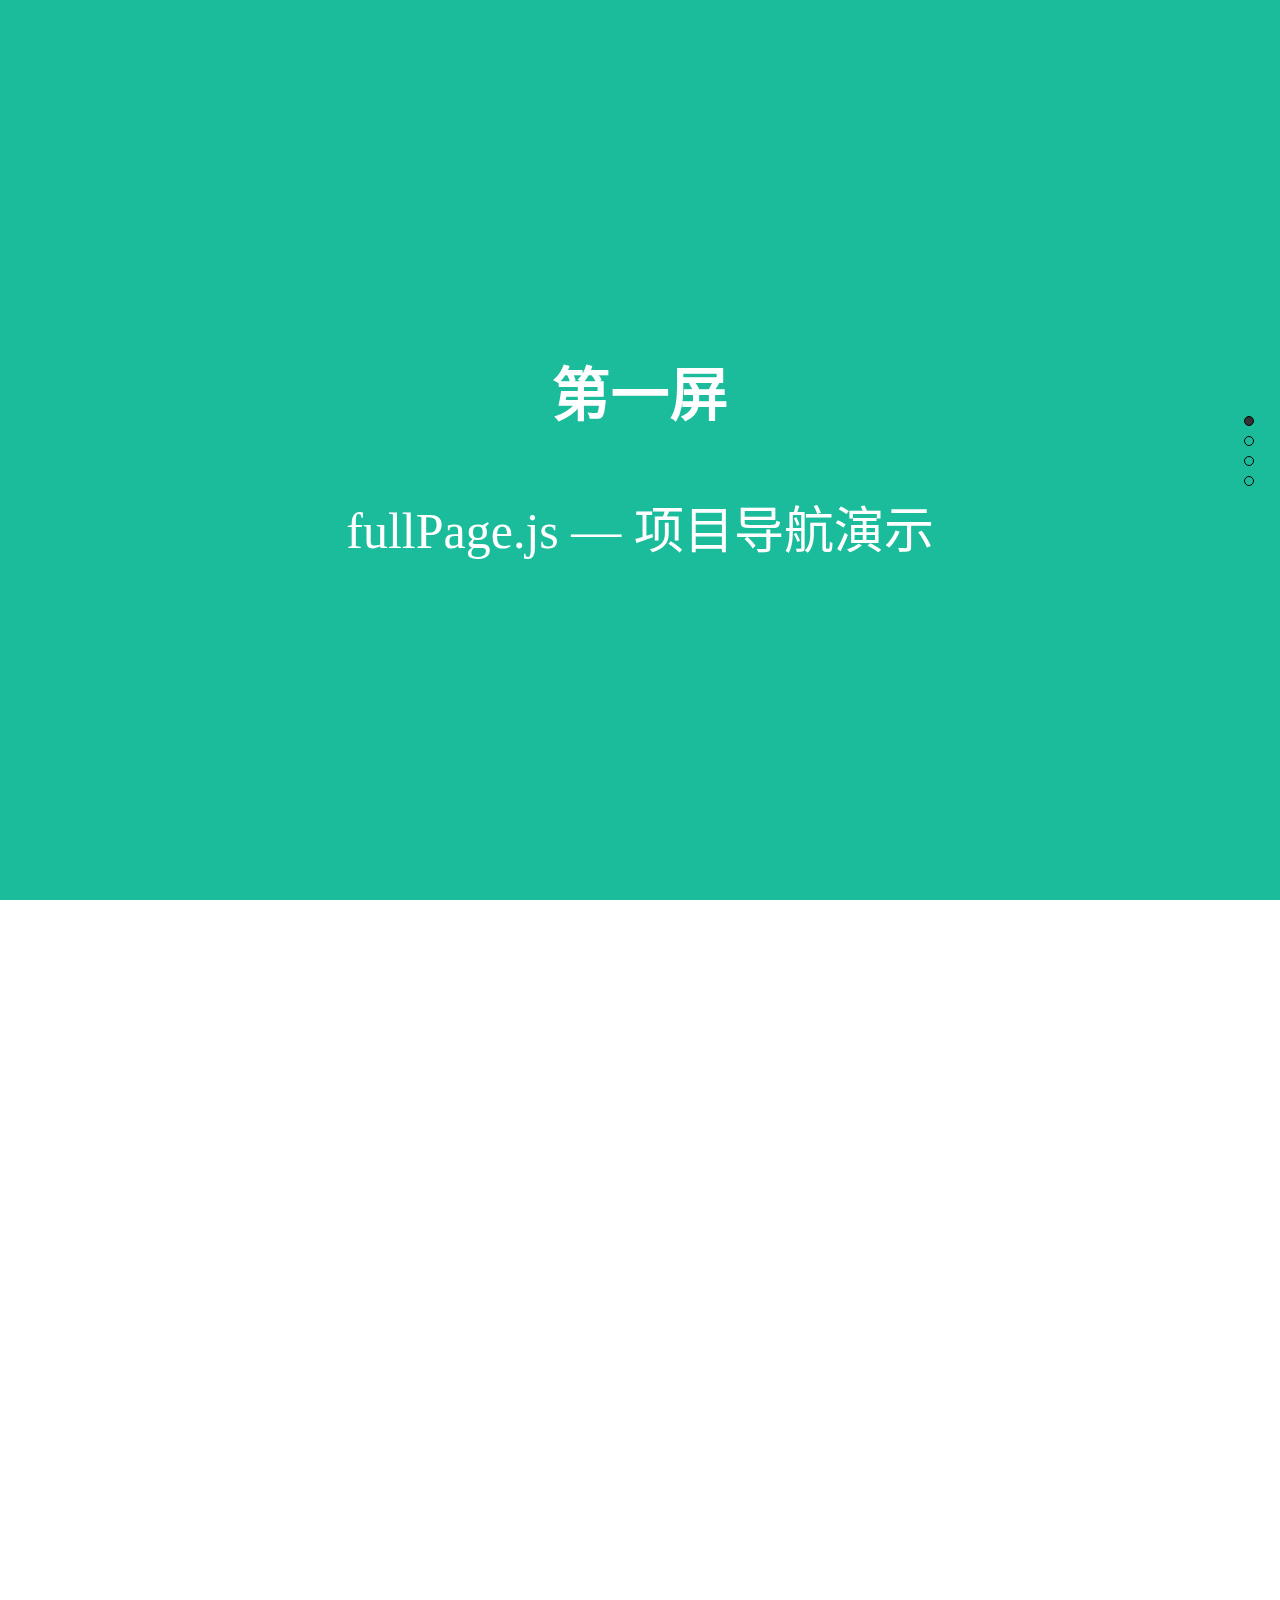
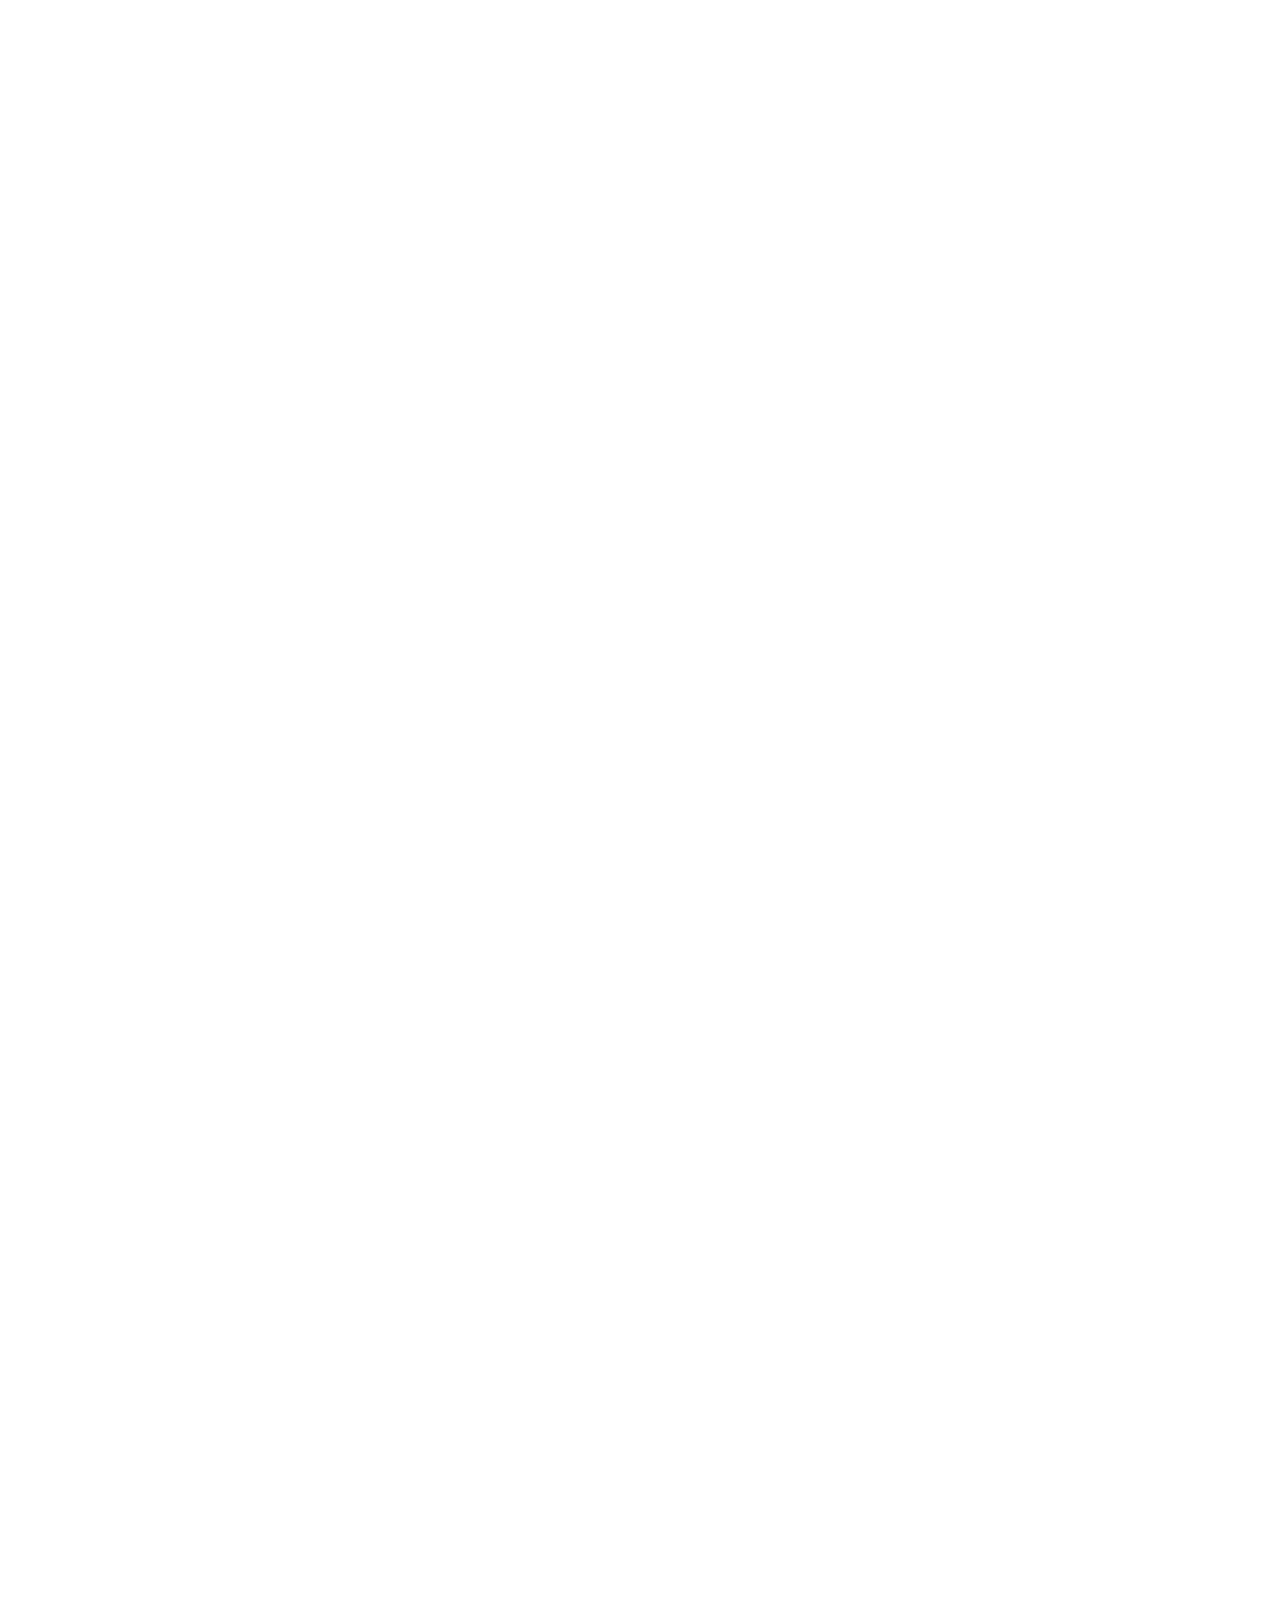
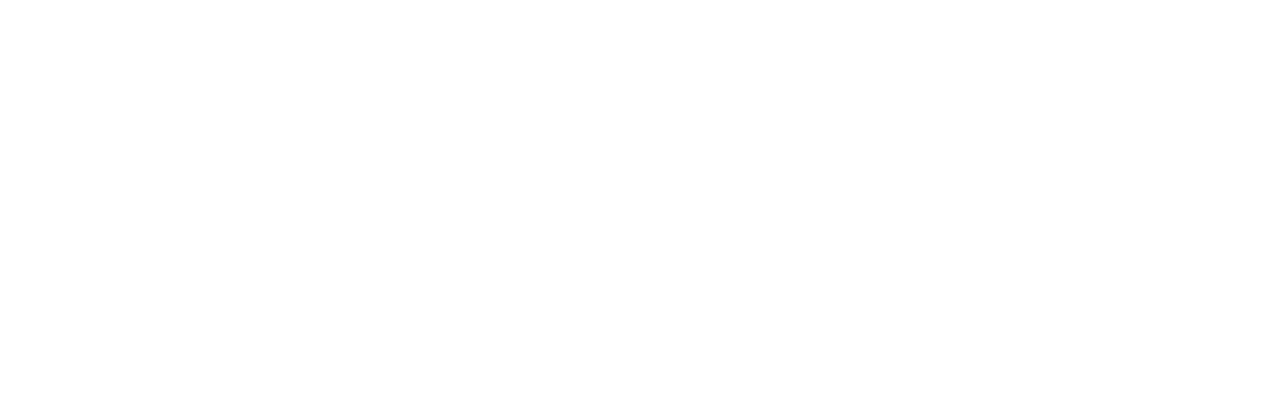
<file: assets/fullPage/index7.html>
<!DOCTYPE html>
<html lang="zh-CN">
<head>
<meta charset="utf-8">
<title>fullPage.js — 项目导航演示_dowebok</title>
<link rel="stylesheet" href="css/jquery.fullPage.css">
<style>
.section { text-align: center; font: 50px "Microsoft Yahei"; color: #fff;}
</style>
<script src="js/jquery-1.8.3.min.js"></script>
<script src="js/jquery.fullPage.min.js"></script>
<script>
$(function(){
	$('#dowebok').fullpage({
		sectionsColor: ['#1bbc9b', '#4BBFC3', '#7BAABE', '#f90'],
		'navigation': true,
	});
});
</script>
</head>

<body>

<div id="dowebok">
	<div class="section">
		<h3>第一屏</h3>
		<p>fullPage.js — 项目导航演示</p>
	</div>
	<div class="section">
		<h3>第二屏</h3>
		<p>请查看右边的圆圈</p>
	</div>
	<div class="section">
		<h3>第三屏</h3>
		<p>圆圈还可以设置位置，颜色，加上 tip，点击可以控制</p>
	</div>
	<div class="section">
		<h3>第四屏</h3>
		<p>这是最后一屏</p>
	</div>
</div>










<a href="http://www.dowebok.com/" style="display: none;">dowebok</a>
<a href="http://www.dowebok.com/77.html" style="display: none;">jQuery全屏滚动插件fullPage.js</a>

</body>
</html>
</file>
<file: css/news.css>
@charset "utf-8";

body{
	background-color:#000;
	width:100%;
	height:100%;
	font-family:"微软雅黑",Arial;}
.cscenter {
	width:90%;
	height:100%;
	max-width:1080px;
	margin-left:auto;
	margin-right:auto;
	padding-top:50px;
	color:#0F0;
	
	}
.csDiv {  padding-top: 120px;text-align: center;  } 
.csDiv li{ overflow:hidden;background:#333;height:1px;width:100%; margin-top:50px;}
.csDivtop { padding: 10px;;text-align: center; font-size:28px; color:#0F0;}
.csDivtext { padding: 10px; padding-top:50px;text-align: left; font-size:18px; line-height:200%; color:#FFF;text-indent:2em;"}
.csDivtext img{width: 800px;height: 80% ;max-width: 120px;max-height: 120px; text-align:center; }
</file>
